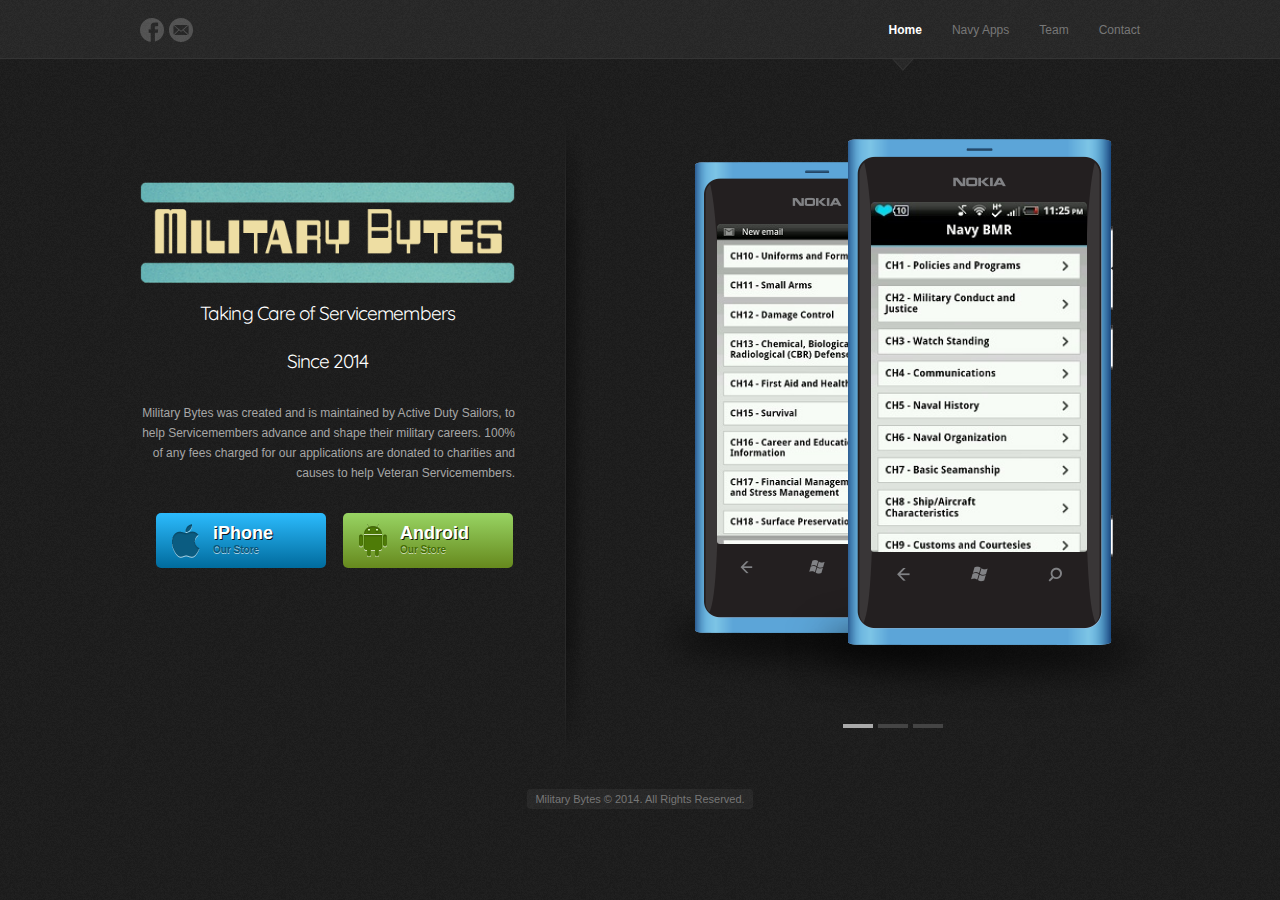
<file: index.html>
<!DOCTYPE html>
<html lang="en">
<head>
	<title>Military Bytes</title>
	
	<meta charset="utf-8" />
	<meta name="viewport" content="width=device-width, minimum-scale=1.0, maximum-scale=1.0, user-scalable=no" />
	
	<!-- Stylesheets -->
	<link rel="stylesheet" type="text/css" href="stylesheets/base.css" />
	<link rel="stylesheet" type="text/css" href="stylesheets/dark.css" />
	<link rel="stylesheet" type="text/css" href="stylesheets/media.queries.css" />
	<link rel="stylesheet" type="text/css" href="stylesheets/tipsy.css" />
	<link rel="stylesheet" type="text/css" href="javascripts/fancybox/jquery.fancybox-1.3.4.css" />
	<link rel="stylesheet" type="text/css" href="http://fonts.googleapis.com/css?family=Nothing+You+Could+Do|Quicksand:400,700,300">
	
	<!-- Javascripts -->
	<script type="text/javascript" src="javascripts/jquery-1.7.1.min.js"></script>
	<script type="text/javascript" src="javascripts/html5shiv.js"></script>
	<script type="text/javascript" src="javascripts/jquery.tipsy.js"></script>
	<script type="text/javascript" src="javascripts/fancybox/jquery.fancybox-1.3.4.pack.js"></script>
	<script type="text/javascript" src="javascripts/fancybox/jquery.easing-1.3.pack.js"></script>
	<script type="text/javascript" src="javascripts/jquery.touchSwipe.js"></script>
	<script type="text/javascript" src="javascripts/jquery.mobilemenu.js"></script>
	<script type="text/javascript" src="javascripts/jquery.infieldlabel.js"></script>
	<script type="text/javascript" src="javascripts/jquery.echoslider.js"></script>
	<script type="text/javascript" src="javascripts/fluidapp.js"></script>
	
	<!-- Favicons -->
	<link rel="shortcut icon" href="images/favicon.png" />
	<link rel="apple-touch-icon" href="images/apple-touch-icon.png">
	<link rel="apple-touch-icon" sizes="72x72" href="images/apple-touch-icon-72x72.png">
	<link rel="apple-touch-icon" sizes="114x114" href="images/apple-touch-icon-114x114.png">
	<script>
      (function(i,s,o,g,r,a,m){i['GoogleAnalyticsObject']=r;i[r]=i[r]||function(){
      (i[r].q=i[r].q||[]).push(arguments)},i[r].l=1*new Date();a=s.createElement(o),
      m=s.getElementsByTagName(o)[0];a.async=1;a.src=g;m.parentNode.insertBefore(a,m)
      })(window,document,'script','//www.google-analytics.com/analytics.js','ga');

      ga('create', 'UA-48089623-2', 'militarybytes.github.io'); 
      ga('send', 'pageview');
    </script>
	
</head>
<body>
	<!-- Start Wrapper -->
	<div id="page_wrapper">
		
	<!-- Start Header -->
	<header>
		<div class="container">
			<!-- Start Social Icons -->
			<aside>
				<ul class="social">
					<li class="facebook"><a href="https://www.facebook.com/pages/Military-Bytes/1446745345561414">Facebook</a></li>
					<li class="email"><a href="" title="militarybytes@gmail.com">Email</a></li>
					<!--<li class="google"><a href="">Google</a></li>-->
					<!-- More Social Icons:
					<li class="dribbble"><a href="">Dribbble</a></li>
					<li class="flickr"><a href="">Flickr</a></li>
					-->
				</ul>
			</aside>
			<!-- End Social Icons -->
			
			<!-- Start Navigation -->
			<nav>
				<ul>
					<li><a href="#home">Home</a></li>
					<li>
						  <a href="#">Navy Apps</a>
						  <ul>
							<li><a href="navy_app1.html">2014 Navy PFA</a></li>
							<li><a href="navy_app2.html">Navy DEP Quiz</a></li>
							<li><a href="navy_app3.html">Navy Advancement PO2/PO3 Req</a></li>
							<li><a href="navy_app4.html">Navy Advancement PO1 Req</a></li>
							<li><a href="navy_app5.html">Navy BMR Quiz</a></li>
						  </ul>
					</li>
					<!--<li><a href="#updates">App Releases</a></li>-->
					<li><a href="#team">Team</a></li>
					<li><a href="#contact">Contact</a></li>
				</ul>
				<span class="arrow"></span>
			</nav>
			<!-- End Navigation -->
		</div>
	</header>
	<!-- End Header -->
	
	
	<section class="container">
		
		<!-- Start App Info -->
		<div id="app_info">
			<!-- Start Logo -->
			<a href="#home" class="logo">
				<img src="images/military_bytes_logo.png" style="display: block; height: auto; max-width: 100%; margin-right: auto; margin-left:auto;" alt="Military Bytes" />
			</a>
			<!-- End Logo -->
			<span class="tagline"><center>Taking Care of Servicemembers</center><br><center>Since 2014</center></span>
			<p>
				Military Bytes was created and is maintained by Active Duty Sailors, to help Servicemembers advance and shape their military careers. 100% of any fees charged for our applications are donated to charities and causes to help Veteran Servicemembers. 
			</p>
			
			<div class="buttons">
				<a href="#" class="large_button" id="apple">
					<span class="icon"></span>
					iPhone
					<em>Our Store</em> 
				</a>
				<a href="https://play.google.com/store/apps/developer?id=Military+Bytes" class="large_button" id="android">
					<span class="icon"></span>
					Android
					<em>Our Store</em>
				</a>
			</div>
			
		</div>
		<!-- End App Info -->		
		
		<!-- Start Pages -->
		<div id="pages">
			<div class="top_shadow"></div>
			
			<!-- Start Home -->
			<div id="home" class="page">
				
				<div id="slider">

					<div class="slide" data-effect-in="fade" data-effect-out="fade">
						
						<div class="background windows">
							<img src="images/slider/navy_app5/back.jpg" alt="" />
						</div>
						
						<div class="foreground windows">
							<img src="images/slider/navy_app5/front.jpg" alt="" />
						</div>
						
					</div>
					
					<div class="slide" data-effect-in="fade" data-effect-out="fade">
						
						<div class="background iphone-black">
							<img src="images/slider/navy_app2/back.jpg" alt="" />
						</div>
						
						<div class="foreground iphone-black">
							<img src="images/slider/navy_app2/front.jpg" alt="" />

						</div>
						
					</div>
				
					<!--<div class="slide">
						
						<div class="background blackberry">
							<img src="images/slider/blackberry-back.jpg" alt="" />
						</div>
						
						<div class="foreground blackberry">
							<img src="images/slider/blackberry-front.jpg" alt="" />
						</div>
						
					</div>-->
					
					<div class="slide" data-effect-in="fade" data-effect-out="fade">
						
						<div class="background android">
							<img src="images/slider/navy_app1/front.jpg" alt="" />
						</div>
						
						<div class="foreground android">
							<img src="images/slider/navy_app1/front2.jpg" alt="" />
						</div>
						
					</div>
					<!--
					<div class="slide">
						
						<div class="background ipad-black">
							<iframe src="http://player.vimeo.com/video/40603475?title=0&amp;byline=0&amp;portrait=0" width="352" height="468" frameborder="0"></iframe>
						</div>
												
					</div>

					<div class="slide">
						
						<div class="background ipad-white">
							<img src="images/slider/ipad.jpg" alt="" />
						</div>
												
					</div>
					-->
				</div>
			
			</div>
			<!-- End Home -->
			
			<!-- Start Team -->
			<div id="team" class="page">
				
				<h1>Team</h1>
				
				<div class="about_us content_box">
					<div class="one_half">
						<h2>About Us</h2>
						<p>We create military-related applications for Android, Apple, and Windows platforms.</p>
					</div>

					<div class="one_half column_last">
						<img src="images/about-main.png" alt="" />
					</div>
				</div>
				
				<div class="team_members">
					<div class="person one_half">
						<img src="images/about-team_1.png" alt="" />
						<h3>Kane Schutzman</h3>
						<span>Developer, Content Manager</span>
						<!--<a href="#">http://militarybytes.com</a>
						<ul class="social">
							<li class="facebook"><a href="">Facebook</a></li>
							<li class="twitter"><a href="">Twitter</a></li>
							<li class="dribbble"><a href="">Dribbble</a></li>							
						</ul>-->
				
					</div>
					<div class="person one_half">
						<img src="images/about-team_3.png" alt="" />
						<h3>Ryan Powell</h3>
						<span>Developer, Content Manager, Marketing</span>
						<!--<a href="#">http://website.com</a>
						<ul class="social">
							<li class="facebook"><a href="">Facebook</a></li>
							<li class="twitter"><a href="">Twitter</a></li>
							<li class="dribbble"><a href="">Dribbble</a></li>							
						</ul>-->
						
							</div>
					<div class="person one_half column_last">
						<img src="images/about-team_2.png" alt="" />
						<h3>Daniel Montague</h3>
						<span>Site Manager </span>
						<!--<a href="#">http://website.com</a>
						<ul class="social">
							<li class="facebook"><a href="">Facebook</a></li>
							<li class="twitter"><a href="">Twitter</a></li>
							<li class="dribbble"><a href="">Dribbble</a></li>							
						</ul>-->
					</div>
					<!--<div class="person one_half column_last">
						<img src="images/about-team_4.png" alt="" />
						<h3>Mary Smith</h3>
						<span>Support</span>
						<a href="#">http://website.com</a>
						<ul class="social">
							<li class="facebook"><a href="">Facebook</a></li>
							<li class="twitter"><a href="">Twitter</a></li>
							<li class="dribbble"><a href="">Dribbble</a></li>							
						</ul>
					</div>-->
				</div>
				
			</div>
			<!-- End Team -->
				
			<!-- Start Screenshots -->
			<div id="apps" class="page">
				
				<h1>Screenshots</h1>
				
				<p>Vivamus sagittis lacus vel augue laoreet rutrum faucibus dolor auctor.</p>
				
				<div class="screenshot_grid content_box">
					
					<div class="one_third">
						<a href="images/screenshots/screen_1.jpg" class="fancybox" rel="group" title="Screenshot 1"><img src="images/screenshots/screen_1.jpg" alt="" /></a>
					</div>

					<div class="one_third">
						<a href="images/screenshots/screen_2.jpg" class="fancybox" rel="group" title="Screenshot 2"><img src="images/screenshots/screen_2.jpg" alt="" /></a>
					</div>
					
					<div class="one_third column_last">
						<a href="images/screenshots/screen_3.jpg" class="fancybox" rel="group" title="Screenshot 3"><img src="images/screenshots/screen_3.jpg" alt="" /></a>
					</div>
					
					<div class="one_third">
						<a href="images/screenshots/screen_4.jpg" class="fancybox" rel="group" title="Screenshot 4"><img src="images/screenshots/screen_4.jpg" alt="" /></a>
					</div>

					<div class="one_third">
						<a href="images/screenshots/screen_5.jpg" class="fancybox" rel="group" title="Screenshot 5"><img src="images/screenshots/screen_5.jpg" alt="" /></a>
					</div>
					
					<!--
					<div class="one_third column_last">
						<a href="images/screenshots/screen_6.jpg" class="fancybox" rel="group" title="Screenshot 6"><img src="images/screenshots/screen_6.jpg" alt="" /></a>
					</div>
					
					<div class="one_third">
						<a href="images/screenshots/screen_7.jpg" class="fancybox" rel="group" title="Screenshot 7"><img src="images/screenshots/screen_7.jpg" alt="" /></a>
					</div>

					<div class="one_third">
						<a href="images/screenshots/screen_8.jpg" class="fancybox" rel="group" title="Screenshot 8"><img src="images/screenshots/screen_8.jpg" alt="" /></a>
					</div>
					
					<div class="one_third column_last">
						<a href="images/screenshots/screen_9.jpg" class="fancybox" rel="group" title="Screenshot 9"><img src="images/screenshots/screen_9.jpg" alt="" /></a>
					</div>
					
					<div class="one_third">
						<a href="images/screenshots/screen_1.jpg" class="fancybox" rel="group" title="Screenshot 1"><img src="images/screenshots/screen_1.jpg" alt="" /></a>
					</div>

					<div class="one_third">
						<a href="images/screenshots/screen_2.jpg" class="fancybox" rel="group" title="Screenshot 2"><img src="images/screenshots/screen_2.jpg" alt="" /></a>
					</div>
					
					<div class="one_third column_last">
						<a href="images/screenshots/screen_3.jpg" class="fancybox" rel="group" title="Screenshot 3"><img src="images/screenshots/screen_3.jpg" alt="" /></a>
					</div>
					
					<div class="one_third">
						<a href="images/screenshots/screen_4.jpg" class="fancybox" rel="group" title="Screenshot 4"><img src="images/screenshots/screen_4.jpg" alt="" /></a>
					</div>

					<div class="one_third">
						<a href="images/screenshots/screen_5.jpg" class="fancybox" rel="group" title="Screenshot 5"><img src="images/screenshots/screen_5.jpg" alt="" /></a>
					</div>
					
					<div class="one_third column_last">
						<a href="images/screenshots/screen_6.jpg" class="fancybox" rel="group" title="Screenshot 6"><img src="images/screenshots/screen_6.jpg" alt="" /></a>
					</div>
					
					<div class="one_third">
						<a href="images/screenshots/screen_7.jpg" class="fancybox" rel="group" title="Screenshot 7"><img src="images/screenshots/screen_7.jpg" alt="" /></a>
					</div>

					<div class="one_third">
						<a href="images/screenshots/screen_8.jpg" class="fancybox" rel="group" title="Screenshot 8"><img src="images/screenshots/screen_8.jpg" alt="" /></a>
					</div>
					
					<div class="one_third column_last">
						<a href="images/screenshots/screen_9.jpg" class="fancybox" rel="group" title="Screenshot 9"><img src="images/screenshots/screen_9.jpg" alt="" /></a>
					</div>-->
					
				</div>
				
			</div>
			<!-- End Screenshots -->
						
			<!-- Start Updates -->
			<div id="updates" class="page">
				
				<h1>Updates</h1>
				
				<div class="releases">
					<article class="release">
						<h2>Version 1.0.2</h2>
						<span class="date">Released on March 13th, 2012</span>
						<ul>
							<li class="new"><span><b>New</b></span> Full iOS 5.1 compatibility</li>
							<li class="fix"><span><b>Fix</b></span> Push notifications update &amp; fixes</li>
							<li class="new"><span><b>New</b></span> Added dashboard refresh button</li>
							<li class="fix"><span><b>fix</b></span> Various UI enhancements</li>
						</ul>
					</article>
					
					<article class="release">
						<h2>Version 1.0.1</h2>
						<span class="date">Released on January 10th, 2012</span>
						<ul>
							<li class="new"><span><b>New</b></span> Full iOS 5 compatibility</li>
							<li class="fix"><span><b>Fix</b></span> Push notifications update &amp; fixes</li>
							<li class="new"><span><b>New</b></span> Added dashboard refresh button</li>
							<li class="fix"><span><b>fix</b></span> Various UI enhancements</li>
						</ul>
					</article>
					
					<article class="release">
						<h2>Version 1.0</h2>
						<span class="date">Released on January 1st, 2012</span>
						<ul>
							<li class="new"><span><b>New</b></span> Initial release for iOS and Android</li>
						</ul>
					</article>
				</div>
				
			</div>
			<!-- End Updates -->
			
			<!-- Start Start Contact -->
			<div id="contact" class="page">
				
				<h1>Contact</h1>
				
				<p>For general questions, bug reports, press inquires or to submit ideas, please fill out the form below.</p>
				
				<div id="contact_form">
					
					<div class="validation">
						<p>Oops! Please correct the highlighted fields...</p>
					</div>

					<div class="success">
						<p>Thanks! We will get back to you shortly.</p>
					</div>
				
					<form action="javascript:;" method="post">
						<div class="row">
							<p class="left">
<!-- 								<label for="name">Your Name</label>
 -->								<input type="text" name="name" id="name" required="" placeholder="Your name" />
							</p>
							<p class="right">
<!-- 								<label for="email">Your Email</label>
 -->								<input type="text" name="email" id="email" required="" placeholder="Your email" />
							</p>
						</div>
					
						<!-- <div class="row">
							<p class="left">
								<label for="website">Website</label>
								<input type="text" name="website" id="website" value="" />
							</p>
							<p class="right">
								<label for="subject">Subject</label>
								<input type="text" name="subject" id="subject" value="" />
							</p>
						</div> -->
					
						<p>
							<!-- <label for="message" class="textarea">Tell us something.</label> -->
							<textarea class="text" name="message" id="message" placeholder="Enter your message here."></textarea>
						</p>
					
						<input id="submit" name="submit" type="submit" class="button white" value="Send &#x2192;" />
					</form>
				
				</div>
				
			</div>
			<!-- End Start Contact -->
			
			
			<div class="bottom_shadow"></div>
		</div>
		<!-- End Pages -->
		
		<div class="clear"></div>
	</section>
	
	<!-- Start Footer -->
	<footer class="container">
		<p>Military Bytes &copy; 2014. All Rights Reserved.</p>
	</footer>
	<!-- End Footer -->
	
	</div>
	<!-- End Wrapper -->

</body>
</html>

<script type="text/javascript">
	jQuery(function($)  
{
    $("#contact_form").submit(function()
    {
        var email = $("#email").val(); // get email field value
        var name = $("#name").val(); // get name field value
        var msg = $("#message").val(); // get message field value
   
        $.ajax(
        {
            type: "POST",
            url: "https://mandrillapp.com/api/1.0/messages/send.json",
            data: {
                'key': 'csA_p0Y7RDmLBGS3v-7Ctw',
                'message': {
                    'from_email': email,
                    'from_name': name,
                    'headers': {
                        'Reply-To': email
                    },
                    'subject': 'Military Bytes Contact Form Submission',
                    'text': msg,
                    'to': [
                    {
                        'email': 'militarybytes@gmail.com',
                        'name': 'Anyone unless specified',
                        'type': 'to'
                    }]
                }
            }
        })
        .done(function(response) {
            alert('Your message has been sent. Thank you!'); // show success message
            $("#name").val(''); // reset field after successful submission
            $("#email").val(''); // reset field after successful submission
            $("#message").val(''); // reset field after successful submission
        })
        .fail(function(response) {
            alert('Error sending message. Did you enter a valid email?');
        });
        return false; // prevent page refresh
    });
});






</script>
</file>
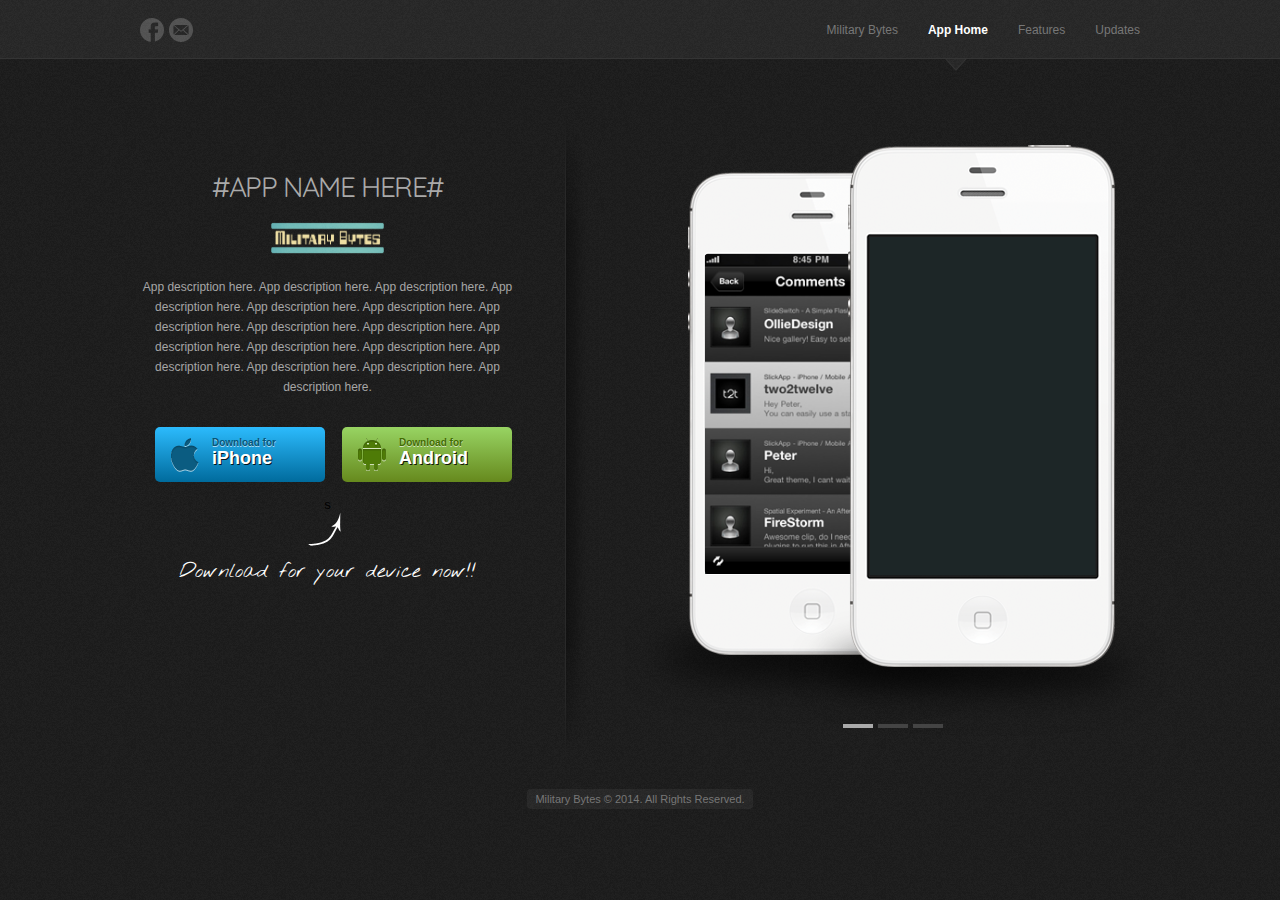
<file: apptemplate.html>
<!DOCTYPE html>
<html lang="en">
<head>
	<title>Military Bytes</title>
	
	<meta charset="utf-8" />
	<meta name="viewport" content="width=device-width, minimum-scale=1.0, maximum-scale=1.0, user-scalable=no" />
	
	<!-- Stylesheets -->
	<link rel="stylesheet" type="text/css" href="stylesheets/base.css" />
	<link rel="stylesheet" type="text/css" href="stylesheets/dark.css" />
	<link rel="stylesheet" type="text/css" href="stylesheets/media.queries.css" />
	<link rel="stylesheet" type="text/css" href="stylesheets/tipsy.css" />
	<link rel="stylesheet" type="text/css" href="javascripts/fancybox/jquery.fancybox-1.3.4.css" />
	<link rel="stylesheet" type="text/css" href="http://fonts.googleapis.com/css?family=Nothing+You+Could+Do|Quicksand:400,700,300">
	
	<!-- Javascripts -->
	<script type="text/javascript" src="javascripts/jquery-1.7.1.min.js"></script>
	<script type="text/javascript" src="javascripts/html5shiv.js"></script>
	<script type="text/javascript" src="javascripts/jquery.tipsy.js"></script>
	<script type="text/javascript" src="javascripts/fancybox/jquery.fancybox-1.3.4.pack.js"></script>
	<script type="text/javascript" src="javascripts/fancybox/jquery.easing-1.3.pack.js"></script>
	<script type="text/javascript" src="javascripts/jquery.touchSwipe.js"></script>
	<script type="text/javascript" src="javascripts/jquery.mobilemenu.js"></script>
	<script type="text/javascript" src="javascripts/jquery.infieldlabel.js"></script>
	<script type="text/javascript" src="javascripts/jquery.echoslider.js"></script>
	<script type="text/javascript" src="javascripts/fluidapp.js"></script>
	
	<!-- Favicons -->
	<link rel="shortcut icon" href="images/favicon.png" />
	<link rel="apple-touch-icon" href="images/apple-touch-icon.png">
	<link rel="apple-touch-icon" sizes="72x72" href="images/apple-touch-icon-72x72.png">
	<link rel="apple-touch-icon" sizes="114x114" href="images/apple-touch-icon-114x114.png">
	
</head>
<body>
	<!-- Start Wrapper -->
	<div id="page_wrapper">
		
	<!-- Start Header -->
	<header>
		<div class="container">
			<!-- Start Social Icons -->
			<aside>
				<ul class="social">
					<li class="facebook"><a href="https://www.facebook.com/pages/Military-Bytes/1446745345561414">Facebook</a></li>
					<li class="email"><a href="" title="militarybytes@gmail.com">Email</a></li>
					<!--<li class="google"><a href="">Google</a></li>-->
					<!-- More Social Icons:
					<li class="dribbble"><a href="">Dribbble</a></li>
					<li class="flickr"><a href="">Flickr</a></li>
					-->
				</ul>
			</aside>
			<!-- End Social Icons -->
			
			<!-- Start Navigation -->
			<nav>
				<ul>
					<li><a href="index.html">Military Bytes</a></li>
					<li><a href="#home">App Home</a></li>
					<li><a href="#features">Features</a></li>
					<!--<li><a href="#screenshots">Screenshots</a></li>-->
					<li><a href="#updates">Updates</a></li>
					<!--<li><a href="#team">Team</a></li>-->
				</ul>
				<span class="arrow"></span>
			</nav>
			<!-- End Navigation -->
		</div>
	</header>
	<!-- End Header -->
	
	
	<section class="container">
		
		<!-- Start App Info -->
		<div id="app_info" style="text-align:center;">
			<h1>#APP NAME HERE#</h1>
			<!-- Start Logo -->
			<a href="index.html" class="logo">
				<img src="images/military_bytes_logo.png" style="padding-bottom: 15px; display: block; height: auto; max-width: 30%; margin-right:auto; margin-left:auto;" alt="Military Bytes" />
			</a>
			<!-- End Logo -->
			<p>
				App description here. App description here. App description here. App description here. App description here. App description here. App description here. App description here. App description here. App description here. App description here. App description here. App description here. App description here. App description here. App description here.
			</p>
			
			<div class="buttons">
				<a href="#" class="large_button" id="apple">
					<span class="icon"></span>
					<em>Download for</em> iPhone
				</a>
				<a href="https://play.google.com/store/apps/developer?id=Military+Bytes" class="large_button" id="android">
					<span class="icon"></span>
					<em>Download for</em> Android
				</a>s
			</div>
			
			<div class="price centered"> <!-- Alignments options: right_align, left_align, centered -->
				<p>Download for your device now!!</p>
			</div>
		</div>
		<!-- End App Info -->		
		
		<!-- Start Pages -->
		<div id="pages">
			<div class="top_shadow"></div>
			
			<!-- Start Home -->
			<div id="home" class="page">
				
				<div id="slider">

					<!--<div class="slide" data-effect-out="slide">
						
						<div class="background iphone-black">
							<img src="images/slider/iphone-back.jpg" alt="" />
						</div>
						
						<div class="foreground iphone-black">
							<img src="images/slider/iphone-front.jpg" alt="" />
						</div>
						
					</div>-->
					
					<div class="slide" data-effect-in="slide">
						
						<div class="background iphone-white">
							<img src="images/slider/iphone-back.jpg" alt="" />
						</div>
						
						<div class="foreground iphone-white">
							<iframe src="http://player.vimeo.com/video/40738306?title=0&amp;byline=0&amp;portrait=0" width="230" height="345" frameborder="0"></iframe>
						</div>
						
					</div>
				
					<!--<div class="slide">
						
						<div class="background blackberry">
							<img src="images/slider/blackberry-back.jpg" alt="" />
						</div>
						
						<div class="foreground blackberry">
							<img src="images/slider/blackberry-front.jpg" alt="" />
						</div>
						
					</div>-->
					
					<div class="slide">
						
						<div class="background android">
							<img src="images/slider/android-back.jpg" alt="" />
						</div>
						
						<div class="foreground android">
							<img src="images/slider/android-front.jpg" alt="" />
						</div>
						
					</div>
					
					<!--<div class="slide">
						
						<div class="background ipad-black">
							<iframe src="http://player.vimeo.com/video/40603475?title=0&amp;byline=0&amp;portrait=0" width="352" height="468" frameborder="0"></iframe>
						</div>
												
					</div>-->

					<div class="slide">
						
						<div class="background ipad-white">
							<img src="images/slider/ipad.jpg" alt="" />
						</div>
												
					</div>
					
				</div>
			
			</div>
			<!-- End Home -->
			
				
			<!-- Start Features -->
			<div id="features" class="page">
				
				<h1>Features</h1>
				
				<div class="feature_list content_box">
					<div class="one_half">
						<h2 class="icon chart">Measure Stuff</h2>
						<p>Donec sed odio dui. Nullam id dolor id nibh ultricies vehicula ut id elit. Donec sed odio dui. Nullam id dolor. Nulla vitae elit libero, a pharetra augue. Nullam quis</p>
					</div>

					<div class="one_half column_last">
						<h2 class="icon cart">Buy Things</h2>
						<p>Donec sed odio dui. Nullam id dolor id nibh ultricies vehicula ut id elit. Donec sed odio dui. Nullam id dolor. Nulla vitae elit libero, a pharetra augue. Nullam quis</p>
					</div>

					<div class="one_half">
						<h2 class="icon pencil">Write Things Down</h2>
						<p>Donec sed odio dui. Nullam id dolor id nibh ultricies vehicula ut id elit. Donec sed odio dui. Nullam id dolor. Nulla vitae elit libero, a pharetra augue. Nullam quis</p>
					</div>

					<div class="one_half column_last">
						<h2 class="icon graph">Check Stats</h2>
						<p>Donec sed odio dui. Nullam id dolor id nibh ultricies vehicula ut id elit. Donec sed odio dui. Nullam id dolor. Nulla vitae elit libero, a pharetra augue. Nullam quis</p>
					</div>

					<div class="one_half">
						<h2 class="icon briefcase">Get Stuff Done</h2>
						<p>Donec sed odio dui. Nullam id dolor id nibh ultricies vehicula ut id elit. Donec sed odio dui. Nullam id dolor. Nulla vitae elit libero, a pharetra augue. Nullam quis</p>
					</div>

					<div class="one_half column_last">
						<h2 class="icon help">Help &amp; Support</h2>
						<p>Donec sed odio dui. Nullam id dolor id nibh ultricies vehicula ut id elit. Donec sed odio dui. Nullam id dolor. Nulla vitae elit libero, a pharetra augue. Nullam quis</p>
					</div>
				</div>
				
			</div>
			<!-- End Features -->		
			
			<!-- Start Screenshots -->
			<div id="screenshots" class="page">
				
				<h1>Screenshots</h1>
				
				<p>We hope these give you a better idea of how our app looks.</p>
				
				<div class="screenshot_grid content_box">
					
					<div class="one_third">
						<a href="images/screenshots/screen_1.jpg" class="fancybox" rel="group" title="Screenshot 1"><img src="images/screenshots/screen_1.jpg" alt="" /></a>
					</div>

					<div class="one_third">
						<a href="images/screenshots/screen_2.jpg" class="fancybox" rel="group" title="Screenshot 2"><img src="images/screenshots/screen_2.jpg" alt="" /></a>
					</div>
					
					<div class="one_third column_last">
						<a href="images/screenshots/screen_3.jpg" class="fancybox" rel="group" title="Screenshot 3"><img src="images/screenshots/screen_3.jpg" alt="" /></a>
					</div>
					
					<div class="one_third">
						<a href="images/screenshots/screen_4.jpg" class="fancybox" rel="group" title="Screenshot 4"><img src="images/screenshots/screen_4.jpg" alt="" /></a>
					</div>

					<div class="one_third">
						<a href="images/screenshots/screen_5.jpg" class="fancybox" rel="group" title="Screenshot 5"><img src="images/screenshots/screen_5.jpg" alt="" /></a>
					</div>
					
					<div class="one_third column_last">
						<a href="images/screenshots/screen_6.jpg" class="fancybox" rel="group" title="Screenshot 6"><img src="images/screenshots/screen_6.jpg" alt="" /></a>
					</div>
					
					<div class="one_third">
						<a href="images/screenshots/screen_7.jpg" class="fancybox" rel="group" title="Screenshot 7"><img src="images/screenshots/screen_7.jpg" alt="" /></a>
					</div>

					<div class="one_third">
						<a href="images/screenshots/screen_8.jpg" class="fancybox" rel="group" title="Screenshot 8"><img src="images/screenshots/screen_8.jpg" alt="" /></a>
					</div>
					
					<div class="one_third column_last">
						<a href="images/screenshots/screen_9.jpg" class="fancybox" rel="group" title="Screenshot 9"><img src="images/screenshots/screen_9.jpg" alt="" /></a>
					</div>
					
				</div>
				
			</div>
			<!-- End Screenshots -->
						
			<!-- Start Updates -->
			<div id="updates" class="page">
				
				<h1>Updates</h1>
				
				<div class="releases">
					<article class="release">
						<h2>Version 1.0.2</h2>
						<span class="date">Released on March 13th, 2012</span>
						<ul>
							<li class="new"><span><b>New</b></span> Full iOS 5.1 compatibility</li>
							<li class="fix"><span><b>Fix</b></span> Push notifications update &amp; fixes</li>
							<li class="new"><span><b>New</b></span> Added dashboard refresh button</li>
							<li class="fix"><span><b>fix</b></span> Various UI enhancements</li>
						</ul>
					</article>
					
					<article class="release">
						<h2>Version 1.0.1</h2>
						<span class="date">Released on January 10th, 2012</span>
						<ul>
							<li class="new"><span><b>New</b></span> Full iOS 5 compatibility</li>
							<li class="fix"><span><b>Fix</b></span> Push notifications update &amp; fixes</li>
							<li class="new"><span><b>New</b></span> Added dashboard refresh button</li>
							<li class="fix"><span><b>fix</b></span> Various UI enhancements</li>
						</ul>
					</article>
					
					<article class="release">
						<h2>Version 1.0</h2>
						<span class="date">Released on January 1st, 2012</span>
						<ul>
							<li class="new"><span><b>New</b></span> Initial release for iOS and Android</li>
						</ul>
					</article>
				</div>
				
			</div>
			<!-- End Updates -->
					
			
			
			
			<div class="bottom_shadow"></div>
		</div>
		<!-- End Pages -->
		
		<div class="clear"></div>
	</section>
	
	<!-- Start Footer -->
	<footer class="container">
		<p>Military Bytes &copy; 2014. All Rights Reserved.</p>
	</footer>
	<!-- End Footer -->
	
	</div>
	<!-- End Wrapper -->

</body>
</html>
</file>
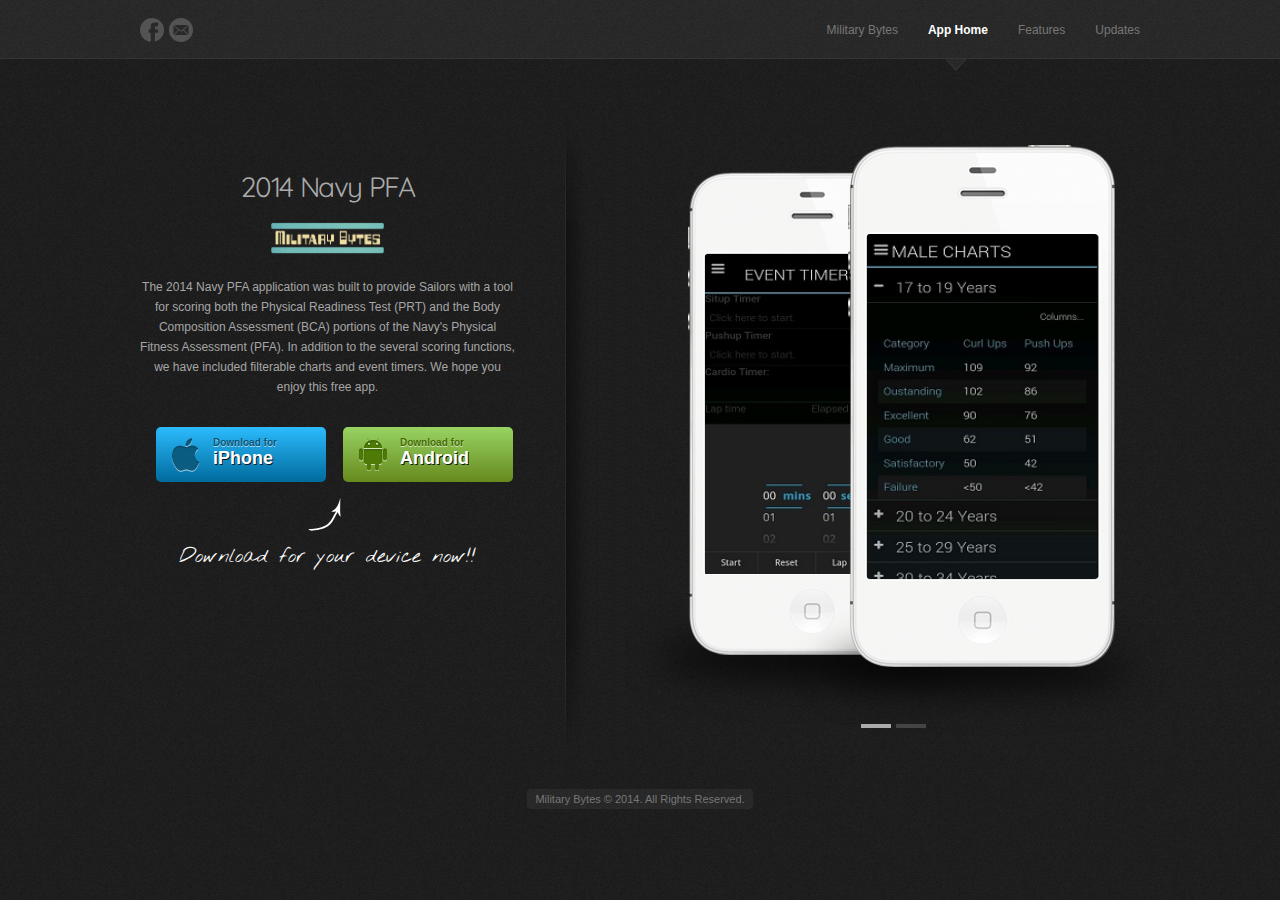
<file: navy_app1.html>
<!DOCTYPE html>
<html lang="en">
<head>
	<title>Military Bytes</title>
	
	<meta charset="utf-8" />
	<meta name="viewport" content="width=device-width, minimum-scale=1.0, maximum-scale=1.0, user-scalable=no" />
	
	<!-- Stylesheets -->
	<link rel="stylesheet" type="text/css" href="stylesheets/base.css" />
	<link rel="stylesheet" type="text/css" href="stylesheets/dark.css" />
	<link rel="stylesheet" type="text/css" href="stylesheets/media.queries.css" />
	<link rel="stylesheet" type="text/css" href="stylesheets/tipsy.css" />
	<link rel="stylesheet" type="text/css" href="javascripts/fancybox/jquery.fancybox-1.3.4.css" />
	<link rel="stylesheet" type="text/css" href="http://fonts.googleapis.com/css?family=Nothing+You+Could+Do|Quicksand:400,700,300">
	
	<!-- Javascripts -->
	<script type="text/javascript" src="javascripts/jquery-1.7.1.min.js"></script>
	<script type="text/javascript" src="javascripts/html5shiv.js"></script>
	<script type="text/javascript" src="javascripts/jquery.tipsy.js"></script>
	<script type="text/javascript" src="javascripts/fancybox/jquery.fancybox-1.3.4.pack.js"></script>
	<script type="text/javascript" src="javascripts/fancybox/jquery.easing-1.3.pack.js"></script>
	<script type="text/javascript" src="javascripts/jquery.touchSwipe.js"></script>
	<script type="text/javascript" src="javascripts/jquery.mobilemenu.js"></script>
	<script type="text/javascript" src="javascripts/jquery.infieldlabel.js"></script>
	<script type="text/javascript" src="javascripts/jquery.echoslider.js"></script>
	<script type="text/javascript" src="javascripts/fluidapp.js"></script>
	
	<!-- Favicons -->
	<link rel="shortcut icon" href="images/favicon.png" />
	<link rel="apple-touch-icon" href="images/apple-touch-icon.png">
	<link rel="apple-touch-icon" sizes="72x72" href="images/apple-touch-icon-72x72.png">
	<link rel="apple-touch-icon" sizes="114x114" href="images/apple-touch-icon-114x114.png">
	
</head>
<body>
	<!-- Start Wrapper -->
	<div id="page_wrapper">
		
	<!-- Start Header -->
	<header>
		<div class="container">
			<!-- Start Social Icons -->
			<aside>
				<ul class="social">
					<li class="facebook"><a href="https://www.facebook.com/pages/Military-Bytes/1446745345561414">Facebook</a></li>
					<li class="email"><a href="" title="militarybytes@gmail.com">Email</a></li>
					<!--<li class="google"><a href="">Google</a></li>-->
					<!-- More Social Icons:
					<li class="dribbble"><a href="">Dribbble</a></li>
					<li class="flickr"><a href="">Flickr</a></li>
					-->
				</ul>
			</aside>
			<!-- End Social Icons -->
			
			<!-- Start Navigation -->
			<nav>
				<ul>
					<li><a href="index.html">Military Bytes</a></li>
					<li><a href="#home">App Home</a></li>
					<li><a href="#features">Features</a></li>
					<!--<li><a href="#screenshots">Screenshots</a></li>-->
					<li><a href="#updates">Updates</a></li>
					<!--<li><a href="#team">Team</a></li>-->
				</ul>
				<span class="arrow"></span>
			</nav>
			<!-- End Navigation -->
		</div>
	</header>
	<!-- End Header -->
	
	<section class="container">
		
		<!-- Start App Info -->
		<div id="app_info" style="text-align:center;">
			<h1>2014 Navy PFA</h1>
			<!-- Start Logo -->
			<a href="index.html" class="logo">
				<img src="images/military_bytes_logo.png" style="padding-bottom: 15px; display: block; height: auto; max-width: 30%; margin-right:auto; margin-left:auto;" alt="Military Bytes" />
			</a>
			<!-- End Logo -->
			<p>
				The 2014 Navy PFA application was built to provide Sailors with a tool for scoring both the Physical Readiness Test (PRT) and the Body Composition Assessment (BCA) portions of the Navy's Physical Fitness Assessment (PFA).  In addition to the several scoring functions, we have included filterable charts and event timers.  We hope you enjoy this free app.
			</p>
			
			<div class="buttons">
				<a href="#" class="large_button" id="apple">
					<span class="icon"></span>
					<em>Download for</em> iPhone
				</a>
				<a href="https://play.google.com/store/apps/developer?id=Military+Bytes" class="large_button" id="android">
					<span class="icon"></span>
					<em>Download for</em> Android
				</a>
			</div>
			
			<div class="price centered"> <!-- Alignments options: right_align, left_align, centered -->
				<p>Download for your device now!!</p>
			</div>
		</div>
		<!-- End App Info -->		
		
		<!-- Start Pages -->
		<div id="pages">
			<div class="top_shadow"></div>
			
			<!-- Start Home -->
			<div id="home" class="page">
				
				<div id="slider">

					<!--<div class="slide" data-effect-out="slide">
						
						<div class="background iphone-black">
							<img src="images/slider/iphone-back.jpg" alt="" />
						</div>
						
						<div class="foreground iphone-black">
							<img src="images/slider/iphone-front.jpg" alt="" />
						</div>
						
					</div>-->
					
					<div class="slide" data-effect-in="slide">
						
						<div class="background iphone-white">
							<img src="images/slider/navy_app1/back.jpg" alt="" />
						</div>
						
						<div class="foreground iphone-white">
							<img src="images/slider/navy_app1/front.jpg" alt="" />
						</div>
						
					</div>
				
					<!--<div class="slide">
						
						<div class="background blackberry">
							<img src="images/slider/blackberry-back.jpg" alt="" />
						</div>
						
						<div class="foreground blackberry">
							<img src="images/slider/blackberry-front.jpg" alt="" />
						</div>
						
					</div>-->
					
					<div class="slide">
						
						<div class="background android">
							<img src="images/slider/navy_app1/back2.jpg" alt="" />
						</div>
						
						<div class="foreground android">
							<img src="images/slider/navy_app1/front2.jpg" alt="" />
						</div>
						
					</div>
					
					<!--<div class="slide">
						
						<div class="background ipad-black">
							<iframe src="http://player.vimeo.com/video/40603475?title=0&amp;byline=0&amp;portrait=0" width="352" height="468" frameborder="0"></iframe>
						</div>
												
					</div>-->

					<!--<div class="slide">
						
						<div class="background ipad-white">
							<img src="images/slider/ipad.jpg" alt="" />
						</div>
												
					</div>-->
					
				</div>
			
			</div>
			<!-- End Home -->
			
				
			<!-- Start Features -->
			<div id="features" class="page">
				
				<h1>Features</h1>
				
				<div class="feature_list content_box">
					<div class="one_half">
						<h2 class="icon chart">PRT Calculator</h2>
						<p>Calculate your Curl-ups, Pushups, and Cardio. We calculate 18 types of U.S. Navy authorized workouts including bike, run, swim and elliptical. Your results will show your PRT Score and Category. </p>
					</div>

					<div class="one_half column_last">
						<h2 class="icon cart">BCA Calulator</h2>
						<p>Calculate Body Composition with our BCA calculator!  Input your height and weight.  Results display the maximum allowed weight for your height, and a simple "PASS" or "FAIL" based on your input.</p>
					</div>

					<div class="one_half">
						<h2 class="icon pencil">Charts</h2>
						<p>Set your goals and compare your current standing with our easy-to-use PRT charts.  By clicking on "columns..." you can customize your chart to include points, curl-ups, situps, run, and swim charts.</p>
					</div>

					<div class="one_half column_last">
						<h2 class="icon graph">Event Timer</h2>
						<p>Our simple event timers count backward for pushups and sit-ups from the U.S. Navy's official allotted times.  Our Sit up Timer, Pushup Timer and Cardio Timers alert you when time is up, so you can focus on your exercise!</p>
					</div>

					<!--<div class="one_half">
						<h2 class="icon briefcase">Get Stuff Done</h2>
						<p>Donec sed odio dui. Nullam id dolor id nibh ultricies vehicula ut id elit. Donec sed odio dui. Nullam id dolor. Nulla vitae elit libero, a pharetra augue. Nullam quis</p>
					</div>

					<div class="one_half column_last">
						<h2 class="icon help">Help &amp; Support</h2>
						<p>Donec sed odio dui. Nullam id dolor id nibh ultricies vehicula ut id elit. Donec sed odio dui. Nullam id dolor. Nulla vitae elit libero, a pharetra augue. Nullam quis</p>
					</div>-->
				</div>
				
			</div>
			<!-- End Features -->		
			
			<!-- Start Screenshots -->
			<div id="screenshots" class="page">
				
				<h1>Screenshots</h1>
				
				<p>We hope these give you a better idea of how our app looks.</p>
				
				<div class="screenshot_grid content_box">
					
					<div class="one_third">
						<a href="images/screenshots/screen_1.jpg" class="fancybox" rel="group" title="Screenshot 1"><img src="images/screenshots/screen_1.jpg" alt="" /></a>
					</div>

					<div class="one_third">
						<a href="images/screenshots/screen_2.jpg" class="fancybox" rel="group" title="Screenshot 2"><img src="images/screenshots/screen_2.jpg" alt="" /></a>
					</div>
					
					<div class="one_third column_last">
						<a href="images/screenshots/screen_3.jpg" class="fancybox" rel="group" title="Screenshot 3"><img src="images/screenshots/screen_3.jpg" alt="" /></a>
					</div>
					
					<div class="one_third">
						<a href="images/screenshots/screen_4.jpg" class="fancybox" rel="group" title="Screenshot 4"><img src="images/screenshots/screen_4.jpg" alt="" /></a>
					</div>

					<div class="one_third">
						<a href="images/screenshots/screen_5.jpg" class="fancybox" rel="group" title="Screenshot 5"><img src="images/screenshots/screen_5.jpg" alt="" /></a>
					</div>
					
					<div class="one_third column_last">
						<a href="images/screenshots/screen_6.jpg" class="fancybox" rel="group" title="Screenshot 6"><img src="images/screenshots/screen_6.jpg" alt="" /></a>
					</div>
					
					<div class="one_third">
						<a href="images/screenshots/screen_7.jpg" class="fancybox" rel="group" title="Screenshot 7"><img src="images/screenshots/screen_7.jpg" alt="" /></a>
					</div>

					<div class="one_third">
						<a href="images/screenshots/screen_8.jpg" class="fancybox" rel="group" title="Screenshot 8"><img src="images/screenshots/screen_8.jpg" alt="" /></a>
					</div>
					
					<div class="one_third column_last">
						<a href="images/screenshots/screen_9.jpg" class="fancybox" rel="group" title="Screenshot 9"><img src="images/screenshots/screen_9.jpg" alt="" /></a>
					</div>
					
				</div>
				
			</div>
			<!-- End Screenshots -->
						
			<!-- Start Updates -->
			<div id="updates" class="page">
				
				<h1>Updates</h1>
				
				<div class="releases">
					
					<article class="release">
						<h2>Version 1.0.3</h2>
						<span class="date">Released on Febuary 26, 2014</span>
						<ul>
							<li class="fix"><span><b>fix</b></span> Various UI enhancements and calculation error</li>
						</ul>
					</article>
					
					<article class="release">
						<h2>Version 0.0.1</h2>
						<span class="date">Released on January 16, 2014</span>
						<ul>
							<li class="new"><span><b>New</b></span> Initial release for Android</li>
						</ul>
					</article>
				</div>
				
			</div>
			<!-- End Updates -->
					
			
			
			
			<div class="bottom_shadow"></div>
		</div>
		<!-- End Pages -->
		
		<div class="clear"></div>
	</section>
	
	<!-- Start Footer -->
	<footer class="container">
		<p>Military Bytes &copy; 2014. All Rights Reserved.</p>
	</footer>
	<!-- End Footer -->
	
	</div>
	<!-- End Wrapper -->

</body>
</html>
</file>
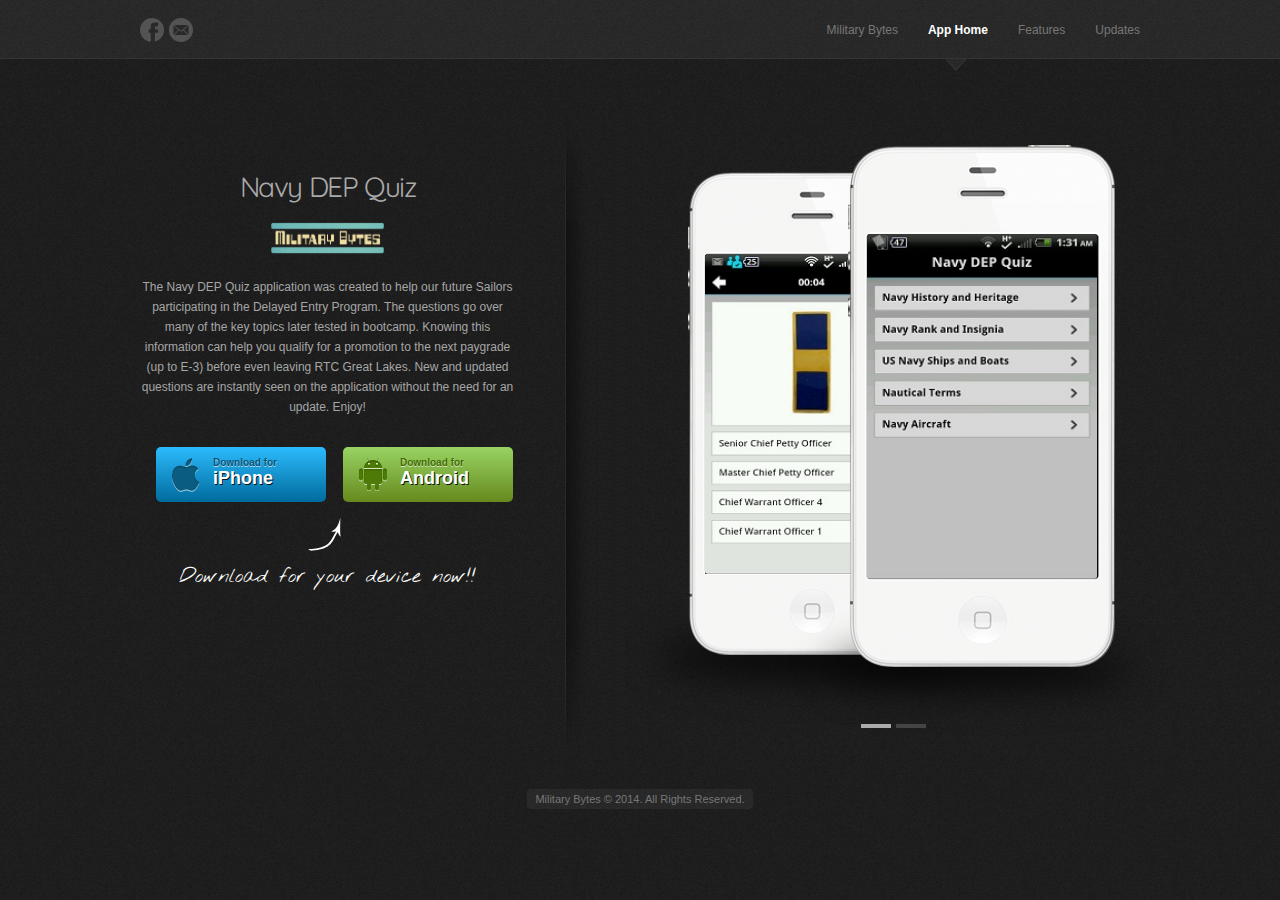
<file: navy_app2.html>
<!DOCTYPE html>
<html lang="en">
<head>
	<title>Military Bytes</title>
	
	<meta charset="utf-8" />
	<meta name="viewport" content="width=device-width, minimum-scale=1.0, maximum-scale=1.0, user-scalable=no" />
	
	<!-- Stylesheets -->
	<link rel="stylesheet" type="text/css" href="stylesheets/base.css" />
	<link rel="stylesheet" type="text/css" href="stylesheets/dark.css" />
	<link rel="stylesheet" type="text/css" href="stylesheets/media.queries.css" />
	<link rel="stylesheet" type="text/css" href="stylesheets/tipsy.css" />
	<link rel="stylesheet" type="text/css" href="javascripts/fancybox/jquery.fancybox-1.3.4.css" />
	<link rel="stylesheet" type="text/css" href="http://fonts.googleapis.com/css?family=Nothing+You+Could+Do|Quicksand:400,700,300">
	
	<!-- Javascripts -->
	<script type="text/javascript" src="javascripts/jquery-1.7.1.min.js"></script>
	<script type="text/javascript" src="javascripts/html5shiv.js"></script>
	<script type="text/javascript" src="javascripts/jquery.tipsy.js"></script>
	<script type="text/javascript" src="javascripts/fancybox/jquery.fancybox-1.3.4.pack.js"></script>
	<script type="text/javascript" src="javascripts/fancybox/jquery.easing-1.3.pack.js"></script>
	<script type="text/javascript" src="javascripts/jquery.touchSwipe.js"></script>
	<script type="text/javascript" src="javascripts/jquery.mobilemenu.js"></script>
	<script type="text/javascript" src="javascripts/jquery.infieldlabel.js"></script>
	<script type="text/javascript" src="javascripts/jquery.echoslider.js"></script>
	<script type="text/javascript" src="javascripts/fluidapp.js"></script>
	
	<!-- Favicons -->
	<link rel="shortcut icon" href="images/favicon.png" />
	<link rel="apple-touch-icon" href="images/apple-touch-icon.png">
	<link rel="apple-touch-icon" sizes="72x72" href="images/apple-touch-icon-72x72.png">
	<link rel="apple-touch-icon" sizes="114x114" href="images/apple-touch-icon-114x114.png">
	
</head>
<body>
	<!-- Start Wrapper -->
	<div id="page_wrapper">
		
	<!-- Start Header -->
	<header>
		<div class="container">
			<!-- Start Social Icons -->
			<aside>
				<ul class="social">
					<li class="facebook"><a href="https://www.facebook.com/pages/Military-Bytes/1446745345561414">Facebook</a></li>
					<li class="email"><a href="" title="militarybytes@gmail.com">Email</a></li>
					<!--<li class="google"><a href="">Google</a></li>-->
					<!-- More Social Icons:
					<li class="dribbble"><a href="">Dribbble</a></li>
					<li class="flickr"><a href="">Flickr</a></li>
					-->
				</ul>
			</aside>
			<!-- End Social Icons -->
			
			<!-- Start Navigation -->
			<nav>
				<ul>
					<li><a href="index.html">Military Bytes</a></li>
					<li><a href="#home">App Home</a></li>
					<li><a href="#features">Features</a></li>
					<!--<li><a href="#screenshots">Screenshots</a></li>-->
					<li><a href="#updates">Updates</a></li>
					<!--<li><a href="#team">Team</a></li>-->
				</ul>
				<span class="arrow"></span>
			</nav>
			<!-- End Navigation -->
		</div>
	</header>
	<!-- End Header -->
	
	
	<section class="container">
		
		<!-- Start App Info -->
		<div id="app_info" style="text-align:center;">
			<h1>Navy DEP Quiz</h1>
			<!-- Start Logo -->
			<a href="index.html" class="logo">
				<img src="images/military_bytes_logo.png" style="padding-bottom: 15px; display: block; height: auto; max-width: 30%; margin-right:auto; margin-left:auto;" alt="Military Bytes" />
			</a>
			<!-- End Logo -->
			<p>
				The Navy DEP Quiz application was created to help our future Sailors participating in the Delayed Entry Program.  The questions go over many of the key topics later tested in bootcamp.  Knowing this information can help you qualify for a promotion to the next paygrade (up to E-3) before even leaving RTC Great Lakes.  New and updated questions are instantly seen on the application without the need for an update.  Enjoy!

			</p>
			
			<div class="buttons">
				<a href="#" class="large_button" id="apple">
					<span class="icon"></span>
					<em>Download for</em> iPhone
				</a>
				<a href="https://play.google.com/store/apps/developer?id=Military+Bytes" class="large_button" id="android">
					<span class="icon"></span>
					<em>Download for</em> Android
				</a>
			</div>
			
			<div class="price centered"> <!-- Alignments options: right_align, left_align, centered -->
				<p>Download for your device now!!</p>
			</div>
		</div>
		<!-- End App Info -->		
		
		<!-- Start Pages -->
		<div id="pages">
			<div class="top_shadow"></div>
			
			<!-- Start Home -->
			<div id="home" class="page">
				
				<div id="slider">

					<!--<div class="slide" data-effect-out="slide">
						
						<div class="background iphone-black">
							<img src="images/slider/iphone-back.jpg" alt="" />
						</div>
						
						<div class="foreground iphone-black">
							<img src="images/slider/iphone-front.jpg" alt="" />
						</div>
						
					</div>-->
					
					<div class="slide" data-effect-in="slide">
						
						<div class="background iphone-white">
							<img src="images/slider/navy_app2/back.jpg" alt="" />
						</div>
						
						<div class="foreground iphone-white">
							<img src="images/slider/navy_app2/front.jpg" alt="" />
						</div>
						
					</div>
				
					<!--<div class="slide">
						
						<div class="background blackberry">
							<img src="images/slider/blackberry-back.jpg" alt="" />
						</div>
						
						<div class="foreground blackberry">
							<img src="images/slider/blackberry-front.jpg" alt="" />
						</div>
						
					</div>-->
					
					<div class="slide">
						
						<div class="background android">
							<img src="images/slider/navy_app2/back.jpg" alt="" />
						</div>
						
						<div class="foreground android">
							<img src="images/slider/navy_app2/front.jpg" alt="" />
						</div>
						
					</div>
					
					<!--<div class="slide">
						
						<div class="background ipad-black">
							<iframe src="http://player.vimeo.com/video/40603475?title=0&amp;byline=0&amp;portrait=0" width="352" height="468" frameborder="0"></iframe>
						</div>
												
					</div>-->

					<!--<div class="slide">
						
						<div class="background ipad-white">
							<img src="images/slider/ipad.jpg" alt="" />
						</div>
												
					</div>-->
					
				</div>
			
			</div>
			<!-- End Home -->
			
				
			<!-- Start Features -->
			<div id="features" class="page">
				
				<h1>Features</h1>
				
				<div class="feature_list content_box">
					<div class="one_half">
						<h2 class="icon chart">Advance in Bootcamp</h2>
						<p>At RTC Great Lakes, you will have the opportunity to advance up to paygrade E-3 after taking a multiple choice test.  Our DEP app will help prepare you for success!</p>
					</div>

					<div class="one_half column_last">
						<h2 class="icon cart">Test Your Navy Knowledge</h2>
						<p>We test your knowledge of Navy History, Air and Watercraft, Navy Rank and Insignia, Nautical Terms, and Military Time.  Be prepared so you may better focus on your Boot Camp experience!</p>
					</div>

					<div class="one_half">
						<h2 class="icon pencil">Track Your Progress and Improve</h2>
						<p>Keep track of your scores and improve!  The Navy is all about continuous improvement, why not start now with Navy knowledge?</p>
					</div>

					<div class="one_half column_last">
						<h2 class="icon graph">Memorize Now</h2>
						<p>Memorize the big things now.  We include our Sailor's Creed, 11 General Orders, "Anchors Aweigh" and the Phonetic Alphabet.  Learn these now, and thank us later!</p>
					</div>

					<!--<div class="one_half">
						<h2 class="icon briefcase">Get Stuff Done</h2>
						<p>Donec sed odio dui. Nullam id dolor id nibh ultricies vehicula ut id elit. Donec sed odio dui. Nullam id dolor. Nulla vitae elit libero, a pharetra augue. Nullam quis</p>
					</div>

					<div class="one_half column_last">
						<h2 class="icon help">Help &amp; Support</h2>
						<p>Donec sed odio dui. Nullam id dolor id nibh ultricies vehicula ut id elit. Donec sed odio dui. Nullam id dolor. Nulla vitae elit libero, a pharetra augue. Nullam quis</p>
					</div>-->
				</div>
				
			</div>
			<!-- End Features -->		
			
			<!-- Start Screenshots -->
			<div id="screenshots" class="page">
				
				<h1>Screenshots</h1>
				
				<p>We hope these give you a better idea of how our app looks.</p>
				
				<div class="screenshot_grid content_box">
					
					<div class="one_third">
						<a href="images/screenshots/screen_1.jpg" class="fancybox" rel="group" title="Screenshot 1"><img src="images/screenshots/screen_1.jpg" alt="" /></a>
					</div>

					<div class="one_third">
						<a href="images/screenshots/screen_2.jpg" class="fancybox" rel="group" title="Screenshot 2"><img src="images/screenshots/screen_2.jpg" alt="" /></a>
					</div>
					
					<div class="one_third column_last">
						<a href="images/screenshots/screen_3.jpg" class="fancybox" rel="group" title="Screenshot 3"><img src="images/screenshots/screen_3.jpg" alt="" /></a>
					</div>
					
					<div class="one_third">
						<a href="images/screenshots/screen_4.jpg" class="fancybox" rel="group" title="Screenshot 4"><img src="images/screenshots/screen_4.jpg" alt="" /></a>
					</div>

					<div class="one_third">
						<a href="images/screenshots/screen_5.jpg" class="fancybox" rel="group" title="Screenshot 5"><img src="images/screenshots/screen_5.jpg" alt="" /></a>
					</div>
					
					<div class="one_third column_last">
						<a href="images/screenshots/screen_6.jpg" class="fancybox" rel="group" title="Screenshot 6"><img src="images/screenshots/screen_6.jpg" alt="" /></a>
					</div>
					
					<div class="one_third">
						<a href="images/screenshots/screen_7.jpg" class="fancybox" rel="group" title="Screenshot 7"><img src="images/screenshots/screen_7.jpg" alt="" /></a>
					</div>

					<div class="one_third">
						<a href="images/screenshots/screen_8.jpg" class="fancybox" rel="group" title="Screenshot 8"><img src="images/screenshots/screen_8.jpg" alt="" /></a>
					</div>
					
					<div class="one_third column_last">
						<a href="images/screenshots/screen_9.jpg" class="fancybox" rel="group" title="Screenshot 9"><img src="images/screenshots/screen_9.jpg" alt="" /></a>
					</div>
					
				</div>
				
			</div>
			<!-- End Screenshots -->
						
			<!-- Start Updates -->
			<div id="updates" class="page">
				
				<h1>Updates</h1>
				
				<div class="releases">
					
					<article class="release">
						<h2>Version 0.0.1</h2>
						<span class="date">Released on Febuary 25, 2014</span>
						<ul>
							<li class="new"><span><b>New</b></span> Initial release for Android</li>
						</ul>
					</article>
				</div>
				
			</div>
			<!-- End Updates -->
					
			
			
			
			<div class="bottom_shadow"></div>
		</div>
		<!-- End Pages -->
		
		<div class="clear"></div>
	</section>
	
	<!-- Start Footer -->
	<footer class="container">
		<p>Military Bytes &copy; 2014. All Rights Reserved.</p>
	</footer>
	<!-- End Footer -->
	
	</div>
	<!-- End Wrapper -->

</body>
</html>
</file>
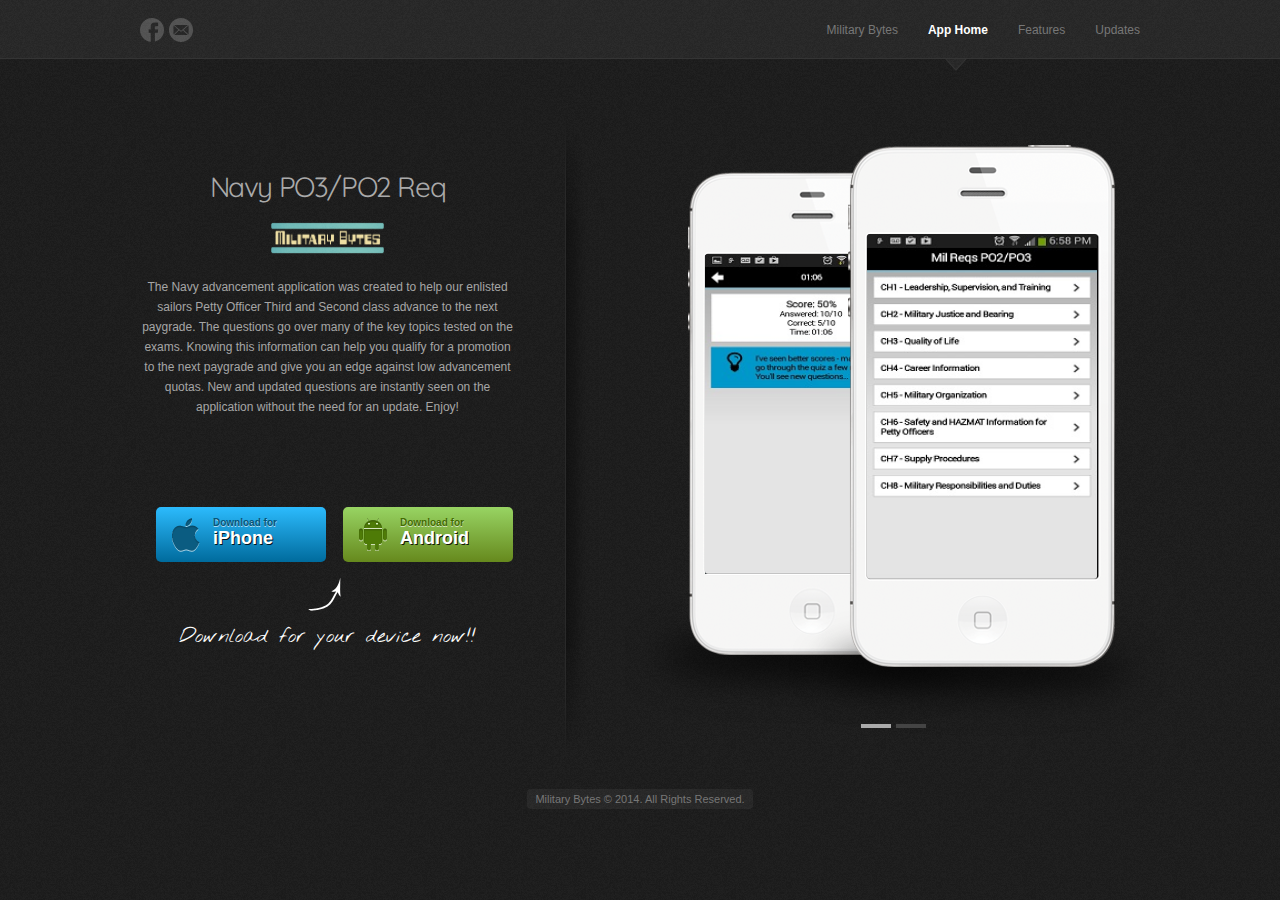
<file: navy_app3.html>
<!DOCTYPE html>
<html lang="en">
<head>
	<title>Military Bytes</title>
	
	<meta charset="utf-8" />
	<meta name="viewport" content="width=device-width, minimum-scale=1.0, maximum-scale=1.0, user-scalable=no" />
	
	<!-- Stylesheets -->
	<link rel="stylesheet" type="text/css" href="stylesheets/base.css" />
	<link rel="stylesheet" type="text/css" href="stylesheets/dark.css" />
	<link rel="stylesheet" type="text/css" href="stylesheets/media.queries.css" />
	<link rel="stylesheet" type="text/css" href="stylesheets/tipsy.css" />
	<link rel="stylesheet" type="text/css" href="javascripts/fancybox/jquery.fancybox-1.3.4.css" />
	<link rel="stylesheet" type="text/css" href="http://fonts.googleapis.com/css?family=Nothing+You+Could+Do|Quicksand:400,700,300">
	
	<!-- Javascripts -->
	<script type="text/javascript" src="javascripts/jquery-1.7.1.min.js"></script>
	<script type="text/javascript" src="javascripts/html5shiv.js"></script>
	<script type="text/javascript" src="javascripts/jquery.tipsy.js"></script>
	<script type="text/javascript" src="javascripts/fancybox/jquery.fancybox-1.3.4.pack.js"></script>
	<script type="text/javascript" src="javascripts/fancybox/jquery.easing-1.3.pack.js"></script>
	<script type="text/javascript" src="javascripts/jquery.touchSwipe.js"></script>
	<script type="text/javascript" src="javascripts/jquery.mobilemenu.js"></script>
	<script type="text/javascript" src="javascripts/jquery.infieldlabel.js"></script>
	<script type="text/javascript" src="javascripts/jquery.echoslider.js"></script>
	<script type="text/javascript" src="javascripts/fluidapp.js"></script>
	
	<!-- Favicons -->
	<link rel="shortcut icon" href="images/favicon.png" />
	<link rel="apple-touch-icon" href="images/apple-touch-icon.png">
	<link rel="apple-touch-icon" sizes="72x72" href="images/apple-touch-icon-72x72.png">
	<link rel="apple-touch-icon" sizes="114x114" href="images/apple-touch-icon-114x114.png">
	
</head>
<body>
	<!-- Start Wrapper -->
	<div id="page_wrapper">
		
	<!-- Start Header -->
	<header>
		<div class="container">
			<!-- Start Social Icons -->
			<aside>
				<ul class="social">
					<li class="facebook"><a href="https://www.facebook.com/pages/Military-Bytes/1446745345561414">Facebook</a></li>
					<li class="email"><a href="" title="militarybytes@gmail.com">Email</a></li>
					<!--<li class="google"><a href="">Google</a></li>-->
					<!-- More Social Icons:
					<li class="dribbble"><a href="">Dribbble</a></li>
					<li class="flickr"><a href="">Flickr</a></li>
					-->
				</ul>
			</aside>
			<!-- End Social Icons -->
			
			<!-- Start Navigation -->
			<nav>
				<ul>
					<li><a href="index.html">Military Bytes</a></li>
					<li><a href="#home">App Home</a></li>
					<li><a href="#features">Features</a></li>
					<!--<li><a href="#screenshots">Screenshots</a></li>-->
					<li><a href="#updates">Updates</a></li>
					<!--<li><a href="#team">Team</a></li>-->
				</ul>
				<span class="arrow"></span>
			</nav>
			<!-- End Navigation -->
		</div>
	</header>
	<!-- End Header -->
	
	
	<section class="container">
		
		<!-- Start App Info -->
		<div id="app_info" style="text-align:center;">
			<h1>Navy PO3/PO2 Req</h1>
			<!-- Start Logo -->
			<a href="index.html" class="logo">
				<img src="images/military_bytes_logo.png" style="padding-bottom: 15px; display: block; height: auto; max-width: 30%; margin-right:auto; margin-left:auto;" alt="Military Bytes" />
			</a>
			<!-- End Logo -->
			<p>
				The Navy advancement application was created to help our enlisted sailors Petty Officer Third and Second class advance to the next paygrade.  The questions go over many of the key topics tested on the exams.  Knowing this information can help you qualify for a promotion to the next paygrade and give you an edge against low advancement quotas.  New and updated questions are instantly seen on the application without the need for an update.  Enjoy!
				<br></br>
				<br></br>
			</p>
			
			<div class="buttons">
				<a href="#" class="large_button" id="apple">
					<span class="icon"></span>
					<em>Download for</em> iPhone
				</a>
				<a href="https://play.google.com/store/apps/developer?id=Military+Bytes" class="large_button" id="android">
					<span class="icon"></span>
					<em>Download for</em> Android
				</a>
			</div>
			
			<div class="price centered"> <!-- Alignments options: right_align, left_align, centered -->
				<p>Download for your device now!!</p>
			</div>
		</div>
		<!-- End App Info -->		
		
		<!-- Start Pages -->
		<div id="pages">
			<div class="top_shadow"></div>
			
			<!-- Start Home -->
			<div id="home" class="page">
				
				<div id="slider">

					<!--<div class="slide" data-effect-out="slide">
						
						<div class="background iphone-black">
							<img src="images/slider/iphone-back.jpg" alt="" />
						</div>
						
						<div class="foreground iphone-black">
							<img src="images/slider/iphone-front.jpg" alt="" />
						</div>
						
					</div>-->
					
					<div class="slide" data-effect-in="slide">
						
						<div class="background iphone-white">
							<img src="images/slider/navy_app3/back.jpg" alt="" />
						</div>
						
						<div class="foreground iphone-white">
							<img src="images/slider/navy_app3/front.jpg" alt="" />
						</div>
						
					</div>
				
					<!--<div class="slide">
						
						<div class="background blackberry">
							<img src="images/slider/blackberry-back.jpg" alt="" />
						</div>
						
						<div class="foreground blackberry">
							<img src="images/slider/blackberry-front.jpg" alt="" />
						</div>
						
					</div>-->
					
					<div class="slide">
						
						<div class="background android">
							<img src="images/slider/navy_app3/back.jpg" alt="" />
						</div>
						
						<div class="foreground android">
							<img src="images/slider/navy_app3/front.jpg" alt="" />
						</div>
						
					</div>
					
					<!--<div class="slide">
						
						<div class="background ipad-black">
							<iframe src="http://player.vimeo.com/video/40603475?title=0&amp;byline=0&amp;portrait=0" width="352" height="468" frameborder="0"></iframe>
						</div>
												
					</div>-->

					<!--<div class="slide">
						
						<div class="background ipad-white">
							<img src="images/slider/ipad.jpg" alt="" />
						</div>
												
					</div>-->
					
				</div>
			
			</div>
			<!-- End Home -->
			
				
			<!-- Start Features -->
			<div id="features" class="page">
				
				<h1>Features</h1>
				
					<div class="feature_list content_box">
					<div class="one_half">
						<h2 class="icon chart">Advance</h2>
						<p>PO2 and PO3 Requirements are frequently on the Professional Military Knowledge section of the Advancement Bibliography for PO3, PO2, and PO1.  Not sure where to start studying this topic?  Look no further!</p>
					</div>

					<div class="one_half column_last">
						<h2 class="icon cart">Over 300 Questions</h2>
						<p>Our questions bank contains over 300 questions for you to study, but don't panic! We divided the entire manual into individual chapters, so you do not have to go through every question to study the material you need.</p>
					</div>

					<div class="one_half">
						<h2 class="icon pencil">Track Your Progress and Study by Chapter</h2>
						<p>Not sure which sections to study?  We will track your scores and compare them, so you can go back and study only what you need!</p>
					</div>

					<div class="one_half column_last">
						<h2 class="icon graph">Stay Ahead</h2>
						<p>As Policies, Procedures, and our Navy change we update our question bank.  Study this manual, and be better prepared for your advancement, Sailor of the Quarter Boards, and for your junior Sailors!</p>
                                        </div>

					<!--<div class="one_half">
						<h2 class="icon briefcase">Get Stuff Done</h2>
						<p>Donec sed odio dui. Nullam id dolor id nibh ultricies vehicula ut id elit. Donec sed odio dui. Nullam id dolor. Nulla vitae elit libero, a pharetra augue. Nullam quis</p>
					</div>

					<div class="one_half column_last">
						<h2 class="icon help">Help &amp; Support</h2>
						<p>Donec sed odio dui. Nullam id dolor id nibh ultricies vehicula ut id elit. Donec sed odio dui. Nullam id dolor. Nulla vitae elit libero, a pharetra augue. Nullam quis</p>
					</div>-->
				</div>
				
			</div>
			<!-- End Features -->		
			
			<!-- Start Screenshots -->
			<div id="screenshots" class="page">
				
				<h1>Screenshots</h1>
				
				<p>We hope these give you a better idea of how our app looks.</p>
				
				<div class="screenshot_grid content_box">
					
					<div class="one_third">
						<a href="images/screenshots/screen_1.jpg" class="fancybox" rel="group" title="Screenshot 1"><img src="images/screenshots/screen_1.jpg" alt="" /></a>
					</div>

					<div class="one_third">
						<a href="images/screenshots/screen_2.jpg" class="fancybox" rel="group" title="Screenshot 2"><img src="images/screenshots/screen_2.jpg" alt="" /></a>
					</div>
					
					<div class="one_third column_last">
						<a href="images/screenshots/screen_3.jpg" class="fancybox" rel="group" title="Screenshot 3"><img src="images/screenshots/screen_3.jpg" alt="" /></a>
					</div>
					
					<div class="one_third">
						<a href="images/screenshots/screen_4.jpg" class="fancybox" rel="group" title="Screenshot 4"><img src="images/screenshots/screen_4.jpg" alt="" /></a>
					</div>

					<div class="one_third">
						<a href="images/screenshots/screen_5.jpg" class="fancybox" rel="group" title="Screenshot 5"><img src="images/screenshots/screen_5.jpg" alt="" /></a>
					</div>
					
					<div class="one_third column_last">
						<a href="images/screenshots/screen_6.jpg" class="fancybox" rel="group" title="Screenshot 6"><img src="images/screenshots/screen_6.jpg" alt="" /></a>
					</div>
					
					<div class="one_third">
						<a href="images/screenshots/screen_7.jpg" class="fancybox" rel="group" title="Screenshot 7"><img src="images/screenshots/screen_7.jpg" alt="" /></a>
					</div>

					<div class="one_third">
						<a href="images/screenshots/screen_8.jpg" class="fancybox" rel="group" title="Screenshot 8"><img src="images/screenshots/screen_8.jpg" alt="" /></a>
					</div>
					
					<div class="one_third column_last">
						<a href="images/screenshots/screen_9.jpg" class="fancybox" rel="group" title="Screenshot 9"><img src="images/screenshots/screen_9.jpg" alt="" /></a>
					</div>
					
				</div>
				
			</div>
			<!-- End Screenshots -->
						
			<!-- Start Updates -->
			<div id="updates" class="page">
				
				<h1>Updates</h1>
				
				<div class="releases">

					<article class="release">
						<h2>Version 0.0.1</h2>
						<span class="date">Released on March 3, 2014</span>
						<ul>
							<li class="new"><span><b>New</b></span> Initial release for Android</li>
						</ul>
					</article>
				</div>
				
			</div>
			<!-- End Updates -->
					
			
			
			
			<div class="bottom_shadow"></div>
		</div>
		<!-- End Pages -->
		
		<div class="clear"></div>
	</section>
	
	<!-- Start Footer -->
	<footer class="container">
		<p>Military Bytes &copy; 2014. All Rights Reserved.</p>
	</footer>
	<!-- End Footer -->
	
	</div>
	<!-- End Wrapper -->

</body>
</html>
</file>
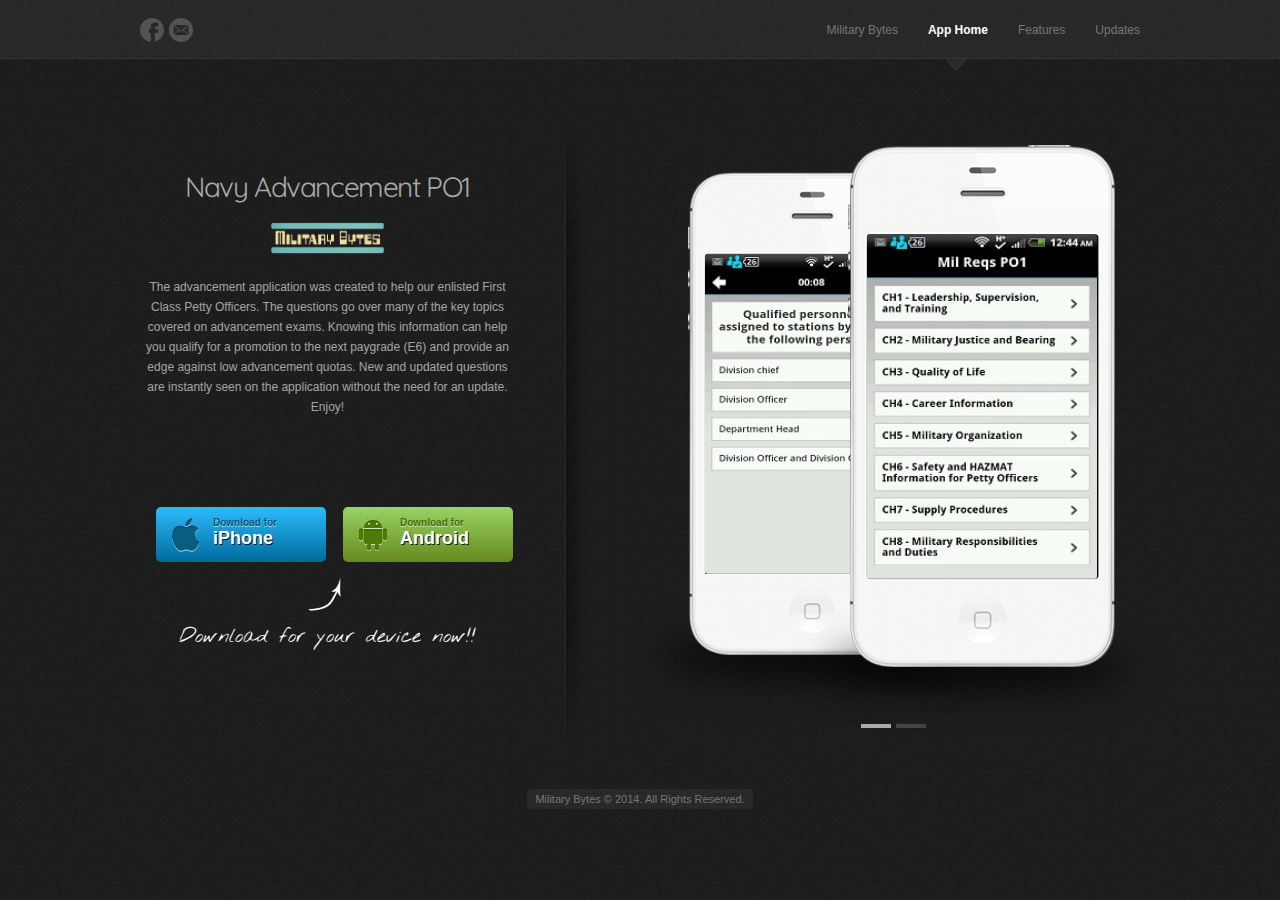
<file: navy_app4.html>
<!DOCTYPE html>
<html lang="en">
<head>
	<title>Military Bytes</title>
	
	<meta charset="utf-8" />
	<meta name="viewport" content="width=device-width, minimum-scale=1.0, maximum-scale=1.0, user-scalable=no" />
	
	<!-- Stylesheets -->
	<link rel="stylesheet" type="text/css" href="stylesheets/base.css" />
	<link rel="stylesheet" type="text/css" href="stylesheets/dark.css" />
	<link rel="stylesheet" type="text/css" href="stylesheets/media.queries.css" />
	<link rel="stylesheet" type="text/css" href="stylesheets/tipsy.css" />
	<link rel="stylesheet" type="text/css" href="javascripts/fancybox/jquery.fancybox-1.3.4.css" />
	<link rel="stylesheet" type="text/css" href="http://fonts.googleapis.com/css?family=Nothing+You+Could+Do|Quicksand:400,700,300">
	
	<!-- Javascripts -->
	<script type="text/javascript" src="javascripts/jquery-1.7.1.min.js"></script>
	<script type="text/javascript" src="javascripts/html5shiv.js"></script>
	<script type="text/javascript" src="javascripts/jquery.tipsy.js"></script>
	<script type="text/javascript" src="javascripts/fancybox/jquery.fancybox-1.3.4.pack.js"></script>
	<script type="text/javascript" src="javascripts/fancybox/jquery.easing-1.3.pack.js"></script>
	<script type="text/javascript" src="javascripts/jquery.touchSwipe.js"></script>
	<script type="text/javascript" src="javascripts/jquery.mobilemenu.js"></script>
	<script type="text/javascript" src="javascripts/jquery.infieldlabel.js"></script>
	<script type="text/javascript" src="javascripts/jquery.echoslider.js"></script>
	<script type="text/javascript" src="javascripts/fluidapp.js"></script>
	
	<!-- Favicons -->
	<link rel="shortcut icon" href="images/favicon.png" />
	<link rel="apple-touch-icon" href="images/apple-touch-icon.png">
	<link rel="apple-touch-icon" sizes="72x72" href="images/apple-touch-icon-72x72.png">
	<link rel="apple-touch-icon" sizes="114x114" href="images/apple-touch-icon-114x114.png">
	
</head>
<body>
	<!-- Start Wrapper -->
	<div id="page_wrapper">
		
	<!-- Start Header -->
	<header>
		<div class="container">
			<!-- Start Social Icons -->
			<aside>
				<ul class="social">
					<li class="facebook"><a href="https://www.facebook.com/pages/Military-Bytes/1446745345561414">Facebook</a></li>
					<li class="email"><a href="" title="militarybytes@gmail.com">Email</a></li>
					<!--<li class="google"><a href="">Google</a></li>-->
					<!-- More Social Icons:
					<li class="dribbble"><a href="">Dribbble</a></li>
					<li class="flickr"><a href="">Flickr</a></li>
					-->
				</ul>
			</aside>
			<!-- End Social Icons -->
			
			<!-- Start Navigation -->
			<nav>
				<ul>
					<li><a href="index.html">Military Bytes</a></li>
					<li><a href="#home">App Home</a></li>
					<li><a href="#features">Features</a></li>
					<!--<li><a href="#screenshots">Screenshots</a></li>-->
					<li><a href="#updates">Updates</a></li>
					<!--<li><a href="#team">Team</a></li>-->
				</ul>
				<span class="arrow"></span>
			</nav>
			<!-- End Navigation -->
		</div>
	</header>
	<!-- End Header -->
	
	
	<section class="container">
		
		<!-- Start App Info -->
		<div id="app_info" style="text-align:center;">
			<h1>Navy Advancement PO1</h1>
			<!-- Start Logo -->
			<a href="index.html" class="logo">
				<img src="images/military_bytes_logo.png" style="padding-bottom: 15px; display: block; height: auto; max-width: 30%; margin-right:auto; margin-left:auto;" alt="Military Bytes" />
			</a>
			<!-- End Logo -->
			<p>
				The advancement application was created to help our enlisted First Class Petty Officers.  The questions go over many of the key topics covered on advancement exams.  Knowing this information can help you qualify for a promotion to the next paygrade (E6) and provide an edge against low advancement quotas.  New and updated questions are instantly seen on the application without the need for an update.  Enjoy!
				<br></br>
				<br></br>


			</p>
			
			<div class="buttons">
				<a href="#" class="large_button" id="apple">
					<span class="icon"></span>
					<em>Download for</em> iPhone
				</a>
				<a href="https://play.google.com/store/apps/developer?id=Military+Bytes" class="large_button" id="android">
					<span class="icon"></span>
					<em>Download for</em> Android
				</a>
			</div>
			
			<div class="price centered"> <!-- Alignments options: right_align, left_align, centered -->
				<p>Download for your device now!!</p>
			</div>
		</div>
		<!-- End App Info -->		
		
		<!-- Start Pages -->
		<div id="pages">
			<div class="top_shadow"></div>
			
			<!-- Start Home -->
			<div id="home" class="page">
				
				<div id="slider">

					<!--<div class="slide" data-effect-out="slide">
						
						<div class="background iphone-black">
							<img src="images/slider/iphone-back.jpg" alt="" />
						</div>
						
						<div class="foreground iphone-black">
							<img src="images/slider/iphone-front.jpg" alt="" />
						</div>
						
					</div>-->
					
					<div class="slide" data-effect-in="slide">
						
						<div class="background iphone-white">
							<img src="images/slider/navy_app4/back.jpg" alt="" />
						</div>
						
						<div class="foreground iphone-white">
							<img src="images/slider/navy_app4/front.jpg" alt="" />
						</div>
						
					</div>
				
					<!--<div class="slide">
						
						<div class="background blackberry">
							<img src="images/slider/blackberry-back.jpg" alt="" />
						</div>
						
						<div class="foreground blackberry">
							<img src="images/slider/blackberry-front.jpg" alt="" />
						</div>
						
					</div>-->
					
					<div class="slide">
						
						<div class="background android">
							<img src="images/slider/navy_app4/back.jpg" alt="" />
						</div>
						
						<div class="foreground android">
							<img src="images/slider/navy_app4/front.jpg" alt="" />
						</div>
						
					</div>
					
					<!--<div class="slide">
						
						<div class="background ipad-black">
							<iframe src="http://player.vimeo.com/video/40603475?title=0&amp;byline=0&amp;portrait=0" width="352" height="468" frameborder="0"></iframe>
						</div>
												
					</div>-->
<!--
					<div class="slide">
						
						<div class="background ipad-white">
							<img src="images/slider/ipad.jpg" alt="" />
						</div>
												
					</div>-->
					
				</div>
			
			</div>
			<!-- End Home -->
			
				
			<!-- Start Features -->
			<div id="features" class="page">
				
				<h1>Features</h1>
				
								
				<div class="feature_list content_box">
					<div class="one_half">
						<h2 class="icon chart">Advance</h2>
						<p>PO1 Requirements are frequently on the Professional Military Knowledge section of the Advancement Bibliography for PO1 and CPO.  Not sure where to start studying this topic?  Look no further!</p>
					</div>

					<div class="one_half column_last">
						<h2 class="icon cart">Over 400 Questions</h2>
						<p>Our questions bank contains over 400 questions for you to study, but don't panic! We divided the entire manual into individual chapters, so you do not have to go through every question to study the material you need.</p>
					</div>

					<div class="one_half">
						<h2 class="icon pencil">Track Your Progress and Study by Chapter</h2>
						<p>Not sure which sections to study?  We will track your scores and compare them, so you can go back and study only what you need!</p>
					</div>

					<div class="one_half column_last">
						<h2 class="icon graph">Stay Ahead</h2>
						<p>As Policies, Procedures, and our Navy change we update our question bank.  Study this manual, and be better prepared for your advancement, Sailor of the Quarter Boards, and for your junior Sailors!</p>
					</div>

					<!--<div class="one_half column_last">
						<h2 class="icon graph">Check Stats</h2>
						<p>Donec sed odio dui. Nullam id dolor id nibh ultricies vehicula ut id elit. Donec sed odio dui. Nullam id dolor. Nulla vitae elit libero, a pharetra augue. Nullam quis</p>
					</div>

					<div class="one_half">
						<h2 class="icon briefcase">Get Stuff Done</h2>
						<p>Donec sed odio dui. Nullam id dolor id nibh ultricies vehicula ut id elit. Donec sed odio dui. Nullam id dolor. Nulla vitae elit libero, a pharetra augue. Nullam quis</p>
					</div>

					<div class="one_half column_last">
						<h2 class="icon help">Help &amp; Support</h2>
						<p>Donec sed odio dui. Nullam id dolor id nibh ultricies vehicula ut id elit. Donec sed odio dui. Nullam id dolor. Nulla vitae elit libero, a pharetra augue. Nullam quis</p>
					</div>-->
				</div>
				
			</div>
			<!-- End Features -->		
			
			<!-- Start Screenshots -->
			<div id="screenshots" class="page">
				
				<h1>Screenshots</h1>
				
				<p>We hope these give you a better idea of how our app looks.</p>
				
				<div class="screenshot_grid content_box">
					
					<div class="one_third">
						<a href="images/screenshots/screen_1.jpg" class="fancybox" rel="group" title="Screenshot 1"><img src="images/screenshots/screen_1.jpg" alt="" /></a>
					</div>

					<div class="one_third">
						<a href="images/screenshots/screen_2.jpg" class="fancybox" rel="group" title="Screenshot 2"><img src="images/screenshots/screen_2.jpg" alt="" /></a>
					</div>
					
					<div class="one_third column_last">
						<a href="images/screenshots/screen_3.jpg" class="fancybox" rel="group" title="Screenshot 3"><img src="images/screenshots/screen_3.jpg" alt="" /></a>
					</div>
					
					<div class="one_third">
						<a href="images/screenshots/screen_4.jpg" class="fancybox" rel="group" title="Screenshot 4"><img src="images/screenshots/screen_4.jpg" alt="" /></a>
					</div>

					<div class="one_third">
						<a href="images/screenshots/screen_5.jpg" class="fancybox" rel="group" title="Screenshot 5"><img src="images/screenshots/screen_5.jpg" alt="" /></a>
					</div>
					
					<div class="one_third column_last">
						<a href="images/screenshots/screen_6.jpg" class="fancybox" rel="group" title="Screenshot 6"><img src="images/screenshots/screen_6.jpg" alt="" /></a>
					</div>
					
					<div class="one_third">
						<a href="images/screenshots/screen_7.jpg" class="fancybox" rel="group" title="Screenshot 7"><img src="images/screenshots/screen_7.jpg" alt="" /></a>
					</div>

					<div class="one_third">
						<a href="images/screenshots/screen_8.jpg" class="fancybox" rel="group" title="Screenshot 8"><img src="images/screenshots/screen_8.jpg" alt="" /></a>
					</div>
					
					<div class="one_third column_last">
						<a href="images/screenshots/screen_9.jpg" class="fancybox" rel="group" title="Screenshot 9"><img src="images/screenshots/screen_9.jpg" alt="" /></a>
					</div>
					
				</div>
				
			</div>
			<!-- End Screenshots -->
						
			<!-- Start Updates -->
			<div id="updates" class="page">
				
				<h1>Updates</h1>
				
				<div class="releases">

					<article class="release">
						<h2>Version 0.0.1</h2>
						<span class="date">Released on March 3, 2014</span>
						<ul>
							<li class="new"><span><b>New</b></span> Initial release for Android</li>
						</ul>
					</article>
				</div>
				
			</div>
			<!-- End Updates -->
					
			
			
			
			<div class="bottom_shadow"></div>
		</div>
		<!-- End Pages -->
		
		<div class="clear"></div>
	</section>
	
	<!-- Start Footer -->
	<footer class="container">
		<p>Military Bytes &copy; 2014. All Rights Reserved.</p>
	</footer>
	<!-- End Footer -->
	
	</div>
	<!-- End Wrapper -->

</body>
</html>
</file>
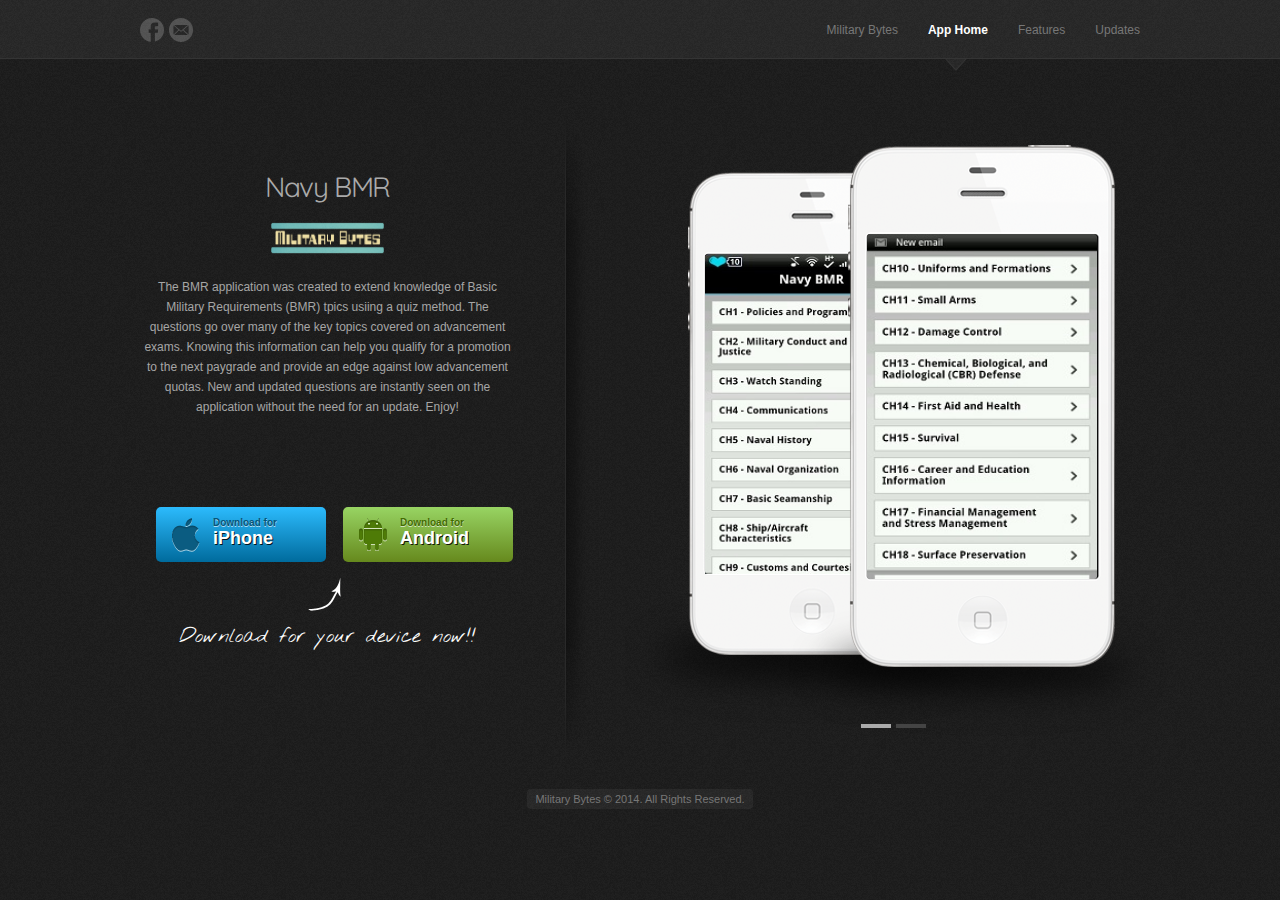
<file: navy_app5.html>
<!DOCTYPE html>
<html lang="en">
<head>
	<title>Military Bytes</title>
	
	<meta charset="utf-8" />
	<meta name="viewport" content="width=device-width, minimum-scale=1.0, maximum-scale=1.0, user-scalable=no" />
	
	<!-- Stylesheets -->
	<link rel="stylesheet" type="text/css" href="stylesheets/base.css" />
	<link rel="stylesheet" type="text/css" href="stylesheets/dark.css" />
	<link rel="stylesheet" type="text/css" href="stylesheets/media.queries.css" />
	<link rel="stylesheet" type="text/css" href="stylesheets/tipsy.css" />
	<link rel="stylesheet" type="text/css" href="javascripts/fancybox/jquery.fancybox-1.3.4.css" />
	<link rel="stylesheet" type="text/css" href="http://fonts.googleapis.com/css?family=Nothing+You+Could+Do|Quicksand:400,700,300">
	
	<!-- Javascripts -->
	<script type="text/javascript" src="javascripts/jquery-1.7.1.min.js"></script>
	<script type="text/javascript" src="javascripts/html5shiv.js"></script>
	<script type="text/javascript" src="javascripts/jquery.tipsy.js"></script>
	<script type="text/javascript" src="javascripts/fancybox/jquery.fancybox-1.3.4.pack.js"></script>
	<script type="text/javascript" src="javascripts/fancybox/jquery.easing-1.3.pack.js"></script>
	<script type="text/javascript" src="javascripts/jquery.touchSwipe.js"></script>
	<script type="text/javascript" src="javascripts/jquery.mobilemenu.js"></script>
	<script type="text/javascript" src="javascripts/jquery.infieldlabel.js"></script>
	<script type="text/javascript" src="javascripts/jquery.echoslider.js"></script>
	<script type="text/javascript" src="javascripts/fluidapp.js"></script>
	
	<!-- Favicons -->
	<link rel="shortcut icon" href="images/favicon.png" />
	<link rel="apple-touch-icon" href="images/apple-touch-icon.png">
	<link rel="apple-touch-icon" sizes="72x72" href="images/apple-touch-icon-72x72.png">
	<link rel="apple-touch-icon" sizes="114x114" href="images/apple-touch-icon-114x114.png">
	
</head>
<body>
	<!-- Start Wrapper -->
	<div id="page_wrapper">
		
	<!-- Start Header -->
	<header>
		<div class="container">
			<!-- Start Social Icons -->
			<aside>
				<ul class="social">
					<li class="facebook"><a href="https://www.facebook.com/pages/Military-Bytes/1446745345561414">Facebook</a></li>
					<li class="email"><a href="" title="militarybytes@gmail.com">Email</a></li>
					<!--<li class="google"><a href="">Google</a></li>-->
					<!-- More Social Icons:
					<li class="dribbble"><a href="">Dribbble</a></li>
					<li class="flickr"><a href="">Flickr</a></li>
					-->
				</ul>
			</aside>
			<!-- End Social Icons -->
			
			<!-- Start Navigation -->
			<nav>
				<ul>
					<li><a href="index.html">Military Bytes</a></li>
					<li><a href="#home">App Home</a></li>
					<li><a href="#features">Features</a></li>
					<!--<li><a href="#screenshots">Screenshots</a></li>-->
					<li><a href="#updates">Updates</a></li>
					<!--<li><a href="#team">Team</a></li>-->
				</ul>
				<span class="arrow"></span>
			</nav>
			<!-- End Navigation -->
		</div>
	</header>
	<!-- End Header -->
	
	
	<section class="container">
		
		<!-- Start App Info -->
		<div id="app_info" style="text-align:center;">
			<h1>Navy BMR</h1>
			<!-- Start Logo -->
			<a href="index.html" class="logo">
				<img src="images/military_bytes_logo.png" style="padding-bottom: 15px; display: block; height: auto; max-width: 30%; margin-right:auto; margin-left:auto;" alt="Military Bytes" />
			</a>
			<!-- End Logo -->
			<p>
			    The BMR application was created to extend knowledge of Basic Military Requirements (BMR) tpics usiing a quiz method.  The questions go over many of the key topics covered on advancement exams.  Knowing this information can help you qualify for a promotion to the next paygrade and provide an edge against low advancement quotas.  New and updated questions are instantly seen on the application without the need for an update.  Enjoy!
				<br></br>
				<br></br>
			</p>
			
			<div class="buttons">
				<a href="#" class="large_button" id="apple">
					<span class="icon"></span>
					<em>Download for</em> iPhone
				</a>
				<a href="https://play.google.com/store/apps/developer?id=Military+Bytes" class="large_button" id="android">
					<span class="icon"></span>
					<em>Download for</em> Android
				</a>
			</div>
			
			<div class="price centered"> <!-- Alignments options: right_align, left_align, centered -->
				<p>Download for your device now!!</p>
			</div>
		</div>
		<!-- End App Info -->		
		
		<!-- Start Pages -->
		<div id="pages">
			<div class="top_shadow"></div>
			
			<!-- Start Home -->
			<div id="home" class="page">
				
				<div id="slider">

					<!--<div class="slide" data-effect-out="slide">
						
						<div class="background iphone-black">
							<img src="images/slider/iphone-back.jpg" alt="" />
						</div>
						
						<div class="foreground iphone-black">
							<img src="images/slider/iphone-front.jpg" alt="" />
						</div>
						
					</div>-->
					
					<div class="slide" data-effect-in="slide">
						
						<div class="background iphone-white">
							<img src="images/slider/navy_app5/front.jpg" alt="" />
						</div>
						
						<div class="foreground iphone-white">
							<img src="images/slider/navy_app5/back.jpg" alt="" />
						</div>
						
					</div>
				
					<!--<div class="slide">
						
						<div class="background blackberry">
							<img src="images/slider/blackberry-back.jpg" alt="" />
						</div>
						
						<div class="foreground blackberry">
							<img src="images/slider/blackberry-front.jpg" alt="" />
						</div>
						
					</div>-->
					
					<div class="slide">
						
						<div class="background android">
							<img src="images/slider/navy_app5/back.jpg" alt="" />
						</div>
						
						<div class="foreground android">
							<img src="images/slider/navy_app5/back2.jpg" alt="" />
						</div>
						
					</div>
					
					<!--<div class="slide">
						
						<div class="background ipad-black">
							<iframe src="http://player.vimeo.com/video/40603475?title=0&amp;byline=0&amp;portrait=0" width="352" height="468" frameborder="0"></iframe>
						</div>
												
					</div>-->

					<!--<div class="slide">
						
						<div class="background ipad-white">
							<img src="images/slider/ipad.jpg" alt="" />
						</div>
												
					</div>-->
					
				</div>
			
			</div>
			<!-- End Home -->
			
				
			<!-- Start Features -->
			<div id="features" class="page">
				
				<h1>Features</h1>
				
					<div class="feature_list content_box">
					<div class="one_half">
						<h2 class="icon chart">Advance</h2>
						<p>Basic Military Requirements are frequently on the Professional Military Knowledge section of the Advancement Bibliography for PO3, PO2, PO1 and CPO.  Not sure where to start studying this topic?  Look no further!</p>
					</div>

					<div class="one_half column_last">
						<h2 class="icon cart">Over 850 Questions</h2>
						<p>Our questions bank contains over 850 questions for you to study, but don't panic! We divided the entire manual into individual chapters, so you do not have to go through every question to study the material you need.</p>
					</div>

					<div class="one_half">
						<h2 class="icon pencil">Track Your Progress and Study by Chapter</h2>
						<p>Not sure which sections to study?  We will track your scores and compare them, so you can go back and study only what you need!</p>
					</div>

					<div class="one_half column_last">
						<h2 class="icon graph">Stay Ahead</h2>
						<p>As Policies, Procedures, and our Navy change we update our question bank.  Study this manual, and be better prepared for your advancement, Sailor of the Quarter Boards, and for your junior Sailors!</p>
					</div>
					<!--<div class="one_half">
						<h2 class="icon briefcase">Get Stuff Done</h2>
						<p>Donec sed odio dui. Nullam id dolor id nibh ultricies vehicula ut id elit. Donec sed odio dui. Nullam id dolor. Nulla vitae elit libero, a pharetra augue. Nullam quis</p>
					</div>

					<div class="one_half column_last">
						<h2 class="icon help">Help &amp; Support</h2>
						<p>Donec sed odio dui. Nullam id dolor id nibh ultricies vehicula ut id elit. Donec sed odio dui. Nullam id dolor. Nulla vitae elit libero, a pharetra augue. Nullam quis</p>
					</div>-->
				</div>
				
			</div>
			<!-- End Features -->		
			
			<!-- Start Screenshots -->
			<div id="screenshots" class="page">
				
				<h1>Screenshots</h1>
				
				<p>We hope these give you a better idea of how our app looks.</p>
				
				<div class="screenshot_grid content_box">
					
					<div class="one_third">
						<a href="images/screenshots/screen_1.jpg" class="fancybox" rel="group" title="Screenshot 1"><img src="images/screenshots/screen_1.jpg" alt="" /></a>
					</div>

					<div class="one_third">
						<a href="images/screenshots/screen_2.jpg" class="fancybox" rel="group" title="Screenshot 2"><img src="images/screenshots/screen_2.jpg" alt="" /></a>
					</div>
					
					<div class="one_third column_last">
						<a href="images/screenshots/screen_3.jpg" class="fancybox" rel="group" title="Screenshot 3"><img src="images/screenshots/screen_3.jpg" alt="" /></a>
					</div>
					
					<div class="one_third">
						<a href="images/screenshots/screen_4.jpg" class="fancybox" rel="group" title="Screenshot 4"><img src="images/screenshots/screen_4.jpg" alt="" /></a>
					</div>

					<div class="one_third">
						<a href="images/screenshots/screen_5.jpg" class="fancybox" rel="group" title="Screenshot 5"><img src="images/screenshots/screen_5.jpg" alt="" /></a>
					</div>
					
					<div class="one_third column_last">
						<a href="images/screenshots/screen_6.jpg" class="fancybox" rel="group" title="Screenshot 6"><img src="images/screenshots/screen_6.jpg" alt="" /></a>
					</div>
					
					<div class="one_third">
						<a href="images/screenshots/screen_7.jpg" class="fancybox" rel="group" title="Screenshot 7"><img src="images/screenshots/screen_7.jpg" alt="" /></a>
					</div>

					<div class="one_third">
						<a href="images/screenshots/screen_8.jpg" class="fancybox" rel="group" title="Screenshot 8"><img src="images/screenshots/screen_8.jpg" alt="" /></a>
					</div>
					
					<div class="one_third column_last">
						<a href="images/screenshots/screen_9.jpg" class="fancybox" rel="group" title="Screenshot 9"><img src="images/screenshots/screen_9.jpg" alt="" /></a>
					</div>
					
				</div>
				
			</div>
			<!-- End Screenshots -->
						
			<!-- Start Updates -->
			<div id="updates" class="page">
				
				<h1>Updates</h1>
				
				<div class="releases">

					<article class="release">
						<h2>Version 0.0.1</h2>
						<span class="date">Released on March 3, 2014</span>
						<ul>
							<li class="new"><span><b>New</b></span> Initial release for Android</li>
						</ul>
					</article>
				</div>
				
			</div>
			<!-- End Updates -->
					
			
			
			
			<div class="bottom_shadow"></div>
		</div>
		<!-- End Pages -->
		
		<div class="clear"></div>
	</section>
	
	<!-- Start Footer -->
	<footer class="container">
		<p>Military Bytes &copy; 2014. All Rights Reserved.</p>
	</footer>
	<!-- End Footer -->
	
	</div>
	<!-- End Wrapper -->

</body>
</html>
</file>
<file: stylesheets/base.css>
/*-----------------------------------------------------------------------------------

	Theme Name: FluidApp
	Author: Two2Twelve Themes
	Author URI: http://themes.two2twelve.com
	Version: 1.1
	
	Stylesheet: Base

	0.	CSS Reset 
	1.	Global (body, page sructure, common classes)
	2.	Header & Navigation
	3.	App Info
	4.  Home
	5.  Team
	6.  Features
	7.  Screenshots
	8.  Updates
	9.  Press
	10. Contact
	11. Footer
	12. Typography
	13. Buttons
	14. Lists
	15. Forms	

-----------------------------------------------------------------------------------*/
* { margin: 0; padding: 0; }
/*--------------------------------------------
1. Global
---------------------------------------------*/
body {
	font-size: 13px;
	font-family: "Helvetica Neue", helvetica, sans-serif;
	background: #fff;
}
.container {
	width: 1000px;
	margin: 0 auto;
}
section #pages {
	float: right;
	width: 525px;
	background: transparent url('../images/light-page_shadow.png') repeat-y top left;
	padding: 0px 0px 0px 50px;
	position: relative;
}
	section #pages .top_shadow,
	section #pages .bottom_shadow {
		height: 100px;
		width: 40px;
		position: absolute;
		left: 0px;
	}
	section #pages .top_shadow {
		background: transparent url('../images/light-page_shadow_top.png') no-repeat top left;
		top: 0px;
	}
	section #pages .bottom_shadow {
		background: transparent url('../images/light-page_shadow_bottom.png') no-repeat top left;
		bottom: 0px;
	}
	section #pages div.page { 
		display: none; 
		position: absolute;
		top: 0px;
		padding-top: 40px;
	}
		section #pages .content_box {
			padding-top: 15px;
		}
		section #pages p,
		section #pages ul {
			color: #6b6b6b;
		}
		section #pages img {
			-webkit-border-radius: 3px;
			-moz-border-radius: 3px;
			border-radius: 3px;
		}
/*--------------------------------------------
2. Header & Navigation
---------------------------------------------*/
header {
	background: #f6f6f6;
	height: 58px;
	border-bottom: 1px solid #eaeaea;
	margin-bottom: 60px;
}
	/* Social Links */
	header aside ul {
		padding-top: 18px;
	}
	/* Main Navigation */
	header .select-menu { display: none; }
	header nav { position: relative; }
	header nav ul {
		list-style: none;
		float: right;
		padding: 22px 0px 0px 0px;
	}
		header nav ul li {
			float: left;
			margin-left: 30px;
			position: relative;
			padding-bottom: 22px;
		}		
			header nav ul li a{
				color: #b5b5b5;
				font-size: 12px;
				-webkit-transition:color 0.2s ease-in;  
		    -moz-transition:color 0.2s ease-in;  
		    -o-transition:color 0.2s ease-in;  
		    transition:color 0.2s ease-in;
			}
			header nav ul li a:hover { color: #777; }
			header nav ul li.current a{ color: #555; font-weight: bold; }
			header nav span.arrow {
				width: 24px;
				height: 13px;
				background: url('../images/light-nav_arrow.png') no-repeat;
				display: none;
				position: absolute;
				top: 58px;
			}
			/* Sub Nav */
			header nav ul li ul{
				list-style: none;
				position: absolute;
				z-index: 999999;
				top: 14px;
				left: -75px;
				width: 100px;
				text-align: left;
				border-top: none;
				padding: 23px 0px 5px 0px;
				display: none;
				margin: 0;
				text-align: center;
			}
				header nav ul li ul li {
					display: block;
					width: 100%;
					margin-bottom: 0px;
					padding-bottom: 0px;
					padding: 0px 15px 0px 15px;
					background: #F6F6F6;
					border-left: 1px solid #eaeaea;
					border-right: 1px solid #eaeaea;
				}
				header nav ul li ul li:last-child {
					-webkit-border-bottom-right-radius: 3px;
					-webkit-border-bottom-left-radius: 3px;
					-moz-border-radius-bottomright: 3px;
					-moz-border-radius-bottomleft: 3px;
					border-bottom-right-radius: 3px;
					border-bottom-left-radius: 3px;
					border-bottom: 1px solid #eaeaea;
				}
				header nav ul li ul li a,
				header nav ul li.current ul li a{
					display: block;
					padding: 8px 0px 8px 0px;
					font-size: 11px;
					font-weight: normal;
					color: #b5b5b5;
					font-family: "Helvetica Neue", helvetica, sans-serif;
					-webkit-border-radius: 0px;
					-moz-border-radius: 0px;
					border-radius: 0px;
				}
				header nav ul li.current ul li a{
					background: none;
					border-top: none;
					border-left: none;
					border-right: none;
					border-color: #ddd;
					box-shadow: none;
					color: #b5b5b5;
				}
					header nav ul li ul li a:hover {
						background: none;
						color: #777;
					}
			header nav ul li ul li ul {
				left: 190px;
				top: 0;
				padding-top: 0;
				display: none;
			}
	header nav select {
		float: right;
		margin: 17px 10px 0px 0px;
	  -webkit-appearance: button;
	  -webkit-border-radius: 2px;
	  -webkit-padding-end: 20px;
	  -webkit-padding-start: 2px;
	  -webkit-user-select: none;
	  background-image: url(../images/select-arrow.png), 
	  -webkit-linear-gradient(#555555, #555555 40%, #444444);
	  background-position: center right;
	  background-repeat: no-repeat;
	  border: 1px solid #333333;
	  color: #999;
		font-size: 13px;
	  padding: 3px 3px 3px 5px;
		width: 115px;
		-webkit-border-radius: 3px;
		-moz-border-radius: 3px;
		border-radius: 3px;
	}
/*--------------------------------------------
3. App Info
---------------------------------------------*/
section { }
	/* App Info */
	section #app_info {
		float: left;
		width: 375px;
		margin-top: 50px;
		text-align: right;
		padding-right: 50px;
	}
		section #app_info .logo {
			display: block;
			margin-bottom: 5px;
		}
		section #app_info span.tagline {
			font-family: 'Quicksand', sans-serif;
			font-size: 19px;
			letter-spacing: -0.05em;
			color: #1f1f1f;
			display: block;
			margin-bottom: 30px;
		}
		section #app_info p {
			color: #898989;
			margin-bottom: 30px;
		}
		section #app_info .buttons {
			float: right;
			overflow: hidden;
		}
			section #app_info .buttons .large_button {
				float: left;
				margin-left: 15px;
				margin-bottom: 15px;
			}
		section #app_info .price {
			clear: both;
			background: url('../images/light-arrow.png') no-repeat top center;
			padding-top: 50px;
			text-align: center;
		}
		section #app_info .price.right_align { background-position: 250px 0px; }
		section #app_info .price.left_align { background-position: 70px 0px; }
			section #app_info .price.left_align p {
				text-align: left;
			}
			section #app_info .price p {
				font-family: 'Nothing You Could Do', cursive;
				font-size: 20px;
				color: #1f1f1f;
			}
/*--------------------------------------------
4. Home
---------------------------------------------*/
div#slider {
	margin-top: -50px;
	margin-left: -30px;
	overflow: hidden;
	width: 621px;
	height: 640px;
}
	div.slide {
		position: absolute;
		height: 675px;
		top: 0px;
		left: 0px;
	}
		div.slide .background {
			position: absolute;
			z-index: 1;
			top: 60px;
			left: 40px;
		}
		div.slide .foreground {
			position: absolute;
			z-index: 2;
			left: 200px;
			top: 30px;			
		}
		div.slide .foreground img,
		div.slide .foreground iframe,
		div.slide .background img,
		div.slide .background iframe { position: absolute; }
		/* iPhone 5 */
		div.slide .background.iphone-5-black,
		div.slide .background.iphone-5-white {
			width: 381px;
			height: 572px;
			top: 45px;
			background: url('../images/devices/iphone-5-black-back.png') no-repeat;
		}
		div.slide .background.iphone-5-white { background: url('../images/devices/iphone-5-white-back.png') no-repeat; }
			div.slide .background.iphone-5-black img,
			div.slide .background.iphone-5-black iframe,
			div.slide .background.iphone-5-white img,
			div.slide .background.iphone-5-white iframe { width: 202px; height: 358px; top: 75px; left: 88px; }
		div.slide .foreground.iphone-5-black,
		div.slide .foreground.iphone-5-white {
			width: 385px;
			height: 625px;
			top: 20px;
			background: url('../images/devices/iphone-5-black-front.png') no-repeat;
		}
		div.slide .foreground.iphone-5-white { background: url('../images/devices/iphone-5-white-front.png') no-repeat; }
			div.slide .foreground.iphone-5-black img,
			div.slide .foreground.iphone-5-black iframe,
			div.slide .foreground.iphone-5-white img,
			div.slide .foreground.iphone-5-white iframe { width: 221px; height: 390px; top: 82px; left: 85px;	}
		/* iPhone 4S */
		div.slide .background.iphone-black,
		div.slide .background.iphone-white {
			width: 380px;
			height: 555px;
			background: url('../images/devices/iphone-black-back.png') no-repeat;
		}
		div.slide .background.iphone-white { background: url('../images/devices/iphone-white-back.png') no-repeat; }
			div.slide .background.iphone-black img,
			div.slide .background.iphone-black iframe,
			div.slide .background.iphone-white img,
			div.slide .background.iphone-white iframe { width: 213px; height: 320px; top: 85px; left: 80px; }
		div.slide .foreground.iphone-black,
		div.slide .foreground.iphone-white {
			width: 386px;
			height: 597px;
			background: url('../images/devices/iphone-black-front.png') no-repeat;
		}
		div.slide .foreground.iphone-white { background: url('../images/devices/iphone-white-front.png') no-repeat; }
			div.slide .foreground.iphone-black img,
			div.slide .foreground.iphone-black iframe,
			div.slide .foreground.iphone-white img,
			div.slide .foreground.iphone-white iframe { width: 230px; height: 345px; top: 95px; left: 82px;	}
		/* Blackberry */
		div.slide .background.blackberry {
			width: 380px;
			height: 499px;
			background: url('../images/devices/blackberry-back.png') no-repeat;
		}
			div.slide .background.blackberry img,
			div.slide .background.blackberry iframe { width: 206px; height: 270px; top: 72px; left: 80px; }
		div.slide .foreground.blackberry {
			width: 386px;
			height: 540px;
			background: url('../images/devices/blackberry-front.png') no-repeat;
		}
			div.slide .foreground.blackberry img,
			div.slide .foreground.blackberry iframe { width: 224px; height: 292px; top: 80px; left: 78px; }
		/* Windows */
		div.slide .background.windows {
			width: 380px;
			height: 540px;
			background: url('../images/devices/windows-back.png') no-repeat;
			top: 53px;
		}
			div.slide .background.windows img,
			div.slide .background.windows iframe { width: 200px; height: 320px; top: 62px; left: 92px; }
		div.slide .foreground.windows {
			width: 385px;
			height: 580px;
			background: url('../images/devices/windows-front.png') no-repeat;
		}
			div.slide .foreground.windows img,
			div.slide .foreground.windows iframe { width: 216px; height: 350px; top: 63px; left: 86px; }	
		/* Android */
		div.slide .background.android {
			width: 350px;
			height: 482px;
			background: url('../images/devices/android-back.png') no-repeat;
		}
			div.slide .background.android img,
			div.slide .background.android iframe { width: 186px; height: 290px; top: 76px; left: 87px; }
		div.slide .foreground.android {
			width: 378px;
			height: 538px;
			background: url('../images/devices/android-front.png') no-repeat;
		}
			div.slide .foreground.android img,
			div.slide .foreground.android iframe { width: 207px; height: 325px; top: 85px; left: 90px; }		
		/* iPads */
		div.slide .ipad-black,
		div.slide .ipad-white {
			width: 621px;
			height: 639px;
			top: 0;
			left: 0;
			background: url('../images/devices/ipad-black.png') no-repeat;
		}
			div.slide .ipad-black img,
			div.slide .ipad-black iframe,
			div.slide .ipad-white img,
			div.slide .ipad-white iframe { width: 352px; height: 468px; top: 49px; left: 129px; }
		div.slide .ipad-white {	background: url('../images/devices/ipad-white.png') no-repeat; }
/* Slider Navigation */
div.echo-nav {
	position: absolute;
	bottom: 10px;
	text-align: center;
	width: 621px;
	z-index: 50;
}
	div.echo-nav a{
		text-indent: -999999px;
		background: #ccc;
		height: 4px;
		width: 30px;
		margin-right: 5px;
		display: inline-block;
		-webkit-transition:background 0.2s ease-in;  
    -moz-transition:background 0.2s ease-in;  
    -o-transition:background 0.2s ease-in;  
    transition:background 0.2s ease-in;
	}
	div.echo-nav a:hover { background: #aaa; }
	div.echo-nav a.active { background: #777; }
/*--------------------------------------------
5. Team
---------------------------------------------*/
div#team { }
div.about_us {
	overflow: hidden;
	margin-bottom: 25px;
}
div.team_members {
	clear: both;
}
	div.team_members .person {
		overflow: hidden;
		margin-bottom: 20px;
	}
		div.team_members .person img{
			float: left;
			margin-right: 15px;
		}
		div.team_members .person h3 {
			margin-bottom: 3px;
		}
		div.team_members .person span,
		div.team_members .person a {
			font-weight: bold;
			font-size: 12px;
			display: block;
		}
		div.team_members .person span {
			color: #858585;
			margin-bottom: 5px;
			font-style: italic;
		}
		div.team_members .person a {
			color: #319ebc;
			margin-bottom: 7px;
			-webkit-transition:color 0.2s ease-in;  
	    -moz-transition:color 0.2s ease-in;  
	    -o-transition:color 0.2s ease-in;  
	    transition:color 0.2s ease-in;
		}
			div.team_members .person a:hover { color: #444; }
/*--------------------------------------------
6. Features
---------------------------------------------*/
div.feature_list div {
	overflow: hidden;
	margin-bottom: 40px;
}
/*--------------------------------------------
7. Screenshots
---------------------------------------------*/
div.screenshot_grid {
	margin-top: 15px;
}
	div.screenshot_grid .one_third { margin-bottom: 20px; }
	div.screenshot_grid div a,
	a.fancybox {
		display: block;
		position: relative;
		width: 145px;
		height: 100px;
		margin-bottom: 8px;
		overflow: hidden;
		border: solid 5px #fff;
		border: solid 5px rgba(255, 255, 255, .70);
    box-shadow: rgba(0,0,0, 0.3) 0px 0px 5px;
    -moz-box-shadow: rgba(0,0,0, 0.3) 0px 0px 5px;
    -webkit-box-shadow: rgba(0,0,0, 0.3) 0px 0px 5px;
		-webkit-border-radius: 3px;
		-moz-border-radius: 3px;
		border-radius: 3px;
	}
	div.screenshot_grid div img,
	a.fancybox img {
		-webkit-border-radius: 3px;
		-moz-border-radius: 3px;
		border-radius: 3px;
		width: 145px;
	}
	div.screenshot_grid .hover{
		background: transparent url('../images/zoom.png') no-repeat center center;
		background: rgba(0,0,0,0.6) url('../images/zoom.png') no-repeat center center;
		position: absolute;
		top: 0px;
		left: 0px;
		width: 100%;
		height: 100%;
		display: none;
		cursor: pointer;
		-webkit-border-radius: 3px;
		-moz-border-radius: 3px;
		border-radius: 3px;
	}
/*--------------------------------------------
8. Updates
---------------------------------------------*/
div.releases {
	padding-top: 15px;
}
	article.release {
		overflow: hidden;
		margin-bottom: 25px;
		padding-bottom: 15px;
		border-bottom: 1px solid #e1e1e1;
		width: 525px;
	}
	article.release:last-child { border: none; padding-bottom: 0; }
			article.release h2{
				float: left;
			}
			article.release span.date{
				font-size: 12px;
				color: #999;
				float: right;
				margin-top: 2px;
			}
			article.release ul{
				list-style: none;
				padding-top: 10px;
				font-size: 12px;
				clear: both;
			}
				article.release ul li{ 
					margin-bottom: 15px;
					color: #525252;
				}
					article.release ul li span{ 
						display: block;
						float: left;
						font-size: 10px;
						font-weight: bold;
						margin-right: 10px;
					}
						article.release ul li span b {
							-moz-border-radius: 3px;
							-webkit-border-radius: 3px;
							border-radius: 3px;
							font-size: 10px;
							font-weight: bold;
							padding: 2px 6px 1px;
							position: relative;
							top: 1px;
							text-transform: uppercase;
							color: #fff;
							display: block;
							min-width: 35px;
							text-align: center;
						}
						article.release ul li.new span b      { background: #1fa3e0; }
						article.release ul li.fix span b 	    { background: #6bbd43; }
						article.release ul li.improved span b { background: #53b9d7; }
/*--------------------------------------------
9. Press
---------------------------------------------*/
div.press_mentions { padding-top: 15px; }
	div.press_mentions ul {
		list-style: none;
	}
		div.press_mentions ul li {
			margin-bottom: 30px;
			overflow: hidden;
		}
			div.press_mentions ul li .logo {
				float: left;
				position: relative;
				border: 1px solid #eaeaea;
				width: 75px;
				height: 65px;
			}
				div.press_mentions ul .logo img {
					position: absolute;
					top: 2px;
					left: 4px;
				}
			div.press_mentions ul li .details {
				margin-left: 95px;

			}
			div.press_mentions ul li p {
				font-style: italic;
				color: #5d5d5d;
				font-size: 15px;
				margin-bottom: 8px;
				line-height: 22px;
			}
			div.press_mentions ul li address,
			div.press_mentions ul li address a {
				font-size: 12px;
				font-weight: bold;
				color: #333;
				font-style: normal;
			}
				div.press_mentions ul li address a:before {
					content: "|";
					padding: 0px 10px 0px 5px;
					font-style: normal;
					color: #b2b2b2;
				}
				div.press_mentions ul li address a {
					color: #319ebc;
					-webkit-transition:color 0.2s ease-in;  
			    -moz-transition:color 0.2s ease-in;  
			    -o-transition:color 0.2s ease-in;  
			    transition:color 0.2s ease-in;
					font-style: italic;
				}
					div.press_mentions ul li address a:hover { color: #333;	}
/*--------------------------------------------
10. Contact
---------------------------------------------*/
div#contact_form {
	overflow: hidden;
	padding-top: 25px;
}	
	div#contact_form div.row {
		margin-bottom: 25px;
		overflow: hidden;
		clear: both;
	}
	div#contact_form p.left,
	div#contact_form p.right {
		width: 240px;
	}
	div#contact_form p.left  { float: left; }
	div#contact_form p.right { float: right;}
	div#contact_form textarea {
		clear: both;
		margin-top: 20px;
		width: 507px;
		height: 150px;
	}
	div#contact_form input[type="submit"] {
		float: right;
		margin-top: 15px;
	}
div#contact_form .error {
	border-color: #E01C46;
}
div#contact_form .validation,
div#contact_form .success {
	display: none;
	font-size: 12px;
	margin-bottom: 20px;
}
	div#contact_form .validation p  { color: #e01c46; }
	div#contact_form .success p	    { color: #65cf82; }
/*--------------------------------------------
11. Footer
---------------------------------------------*/
footer {
	clear: both;
	padding-top: 40px;
	text-align: center;
	cursor: default;
	padding-bottom: 30px;
}
	footer p {
		color: #c1c1c1;
		font-size: 11px;
		padding: 4px 8px 4px 8px;
		background: #f7f7f7;
		background: rgba(0,0,0,0.04);
		display: inline;
		-webkit-border-radius: 4px;
		-moz-border-radius: 4px;
		border-radius: 4px;
		-webkit-transition:color 0.2s ease-in, background 0.2s ease-in;  
    -moz-transition:color 0.2s ease-in, background 0.2s ease-in;  
    -o-transition:color 0.2s ease-in, background 0.2s ease-in;  
    transition:color 0.2s ease-in, background 0.2s ease-in;
	}
	footer p:hover {
		background: #f1f1f1;
		background: rgba(0,0,0,0.05);
		color: #999;
	}
/*--------------------------------------------
12. Typography
---------------------------------------------*/
h1,h2,h3,h4,h5,h6 { margin-bottom: 15px; }
h1 {
	font-family: 'Quicksand', sans-serif;
	color: #aaa;
	font-size: 28px;
	font-weight: normal;
	letter-spacing: -0.05em;
}
h2 {
	font-size: 16px;
	color: #353535;
}
	h2.icon {
		/*background: url('../images/features_icons.png') no-repeat top left;*/
		height: 32px;
		/*padding: 10px 0px 0px 60px;*/
		font-size: 17px;
	}
	h2.icon.cart 			{ background-position: 0px -42px; }
	h2.icon.briefcase { background-position: 0px -84px; }
	h2.icon.help 			{ background-position: 0px -126px; }
	h2.icon.pencil 		{ background-position: 0px -168px; }
	h2.icon.graph 		{ background-position: 0px -210px; }
h3 {
	font-size: 14px;
	color: #353535;
}
h4 {
	font-size: 13px;
}
h5 {
	font-size: 12px;
}
h6 {
	font-size: 11px;
	text-transform: uppercase;
	color: #999;
}
p {
	font-size: 12px;
	line-height: 20px;
}
a {
	text-decoration: none;
	outline: none;
	color: #319ebc;
}
.tipsy { line-height: 17px; }
/* Blockquotes */
blockquote, blockquote p { 
	font-size: 15px; 
	line-height: 24px; 
	color: #777; 
	font-style: italic; 
}
blockquote { 
	margin: 0 0 10px; 
	padding: 3px 20px 3px 19px; 
	border-left: 1px solid #ddd; 
}
	blockquote cite { 
		display: block; 
		font-size: 11px;
		color: #888; 
	}
		blockquote cite:before { 
			content: "\2014 \0020"; 
		}
		blockquote cite a, blockquote cite a:visited, blockquote cite a:visited { color: #555; }
/* Columns */
div.column_last { margin-right: 0 !important; }
div.full { margin-bottom: 25px; }
div.one_half, div.one_third, div.two_third, 
div.three_fourth, div.one_fourth, div.two_thirds {
	float: left;
	margin-right: 4%;
	margin-bottom: 25px;
}
div.one_half    { width: 48%; }
div.one_third   { width: 30.66%; }
div.two_thirds  { width: 65%; }
div.one_fourth  { width: 22%; }
/*--------------------------------------------
13. Buttons
---------------------------------------------*/
.large_button {
	padding: 10px 15px 10px 15px;
	font-size: 18px;
	font-weight: bold;
	color: #fff;
	display: inline-block;
	width: 140px;
	text-align: left;
	text-shadow: 1px 1px  rgba(0,0,0,0.85);
	-webkit-border-radius: 5px;
	-moz-border-radius: 5px;
	border-radius: 5px;
	margin-bottom: 5px;
	margin-right: 2px;
}
	.large_button span.icon {
		width: 30px;
		height: 35px;
		display: block;
		background: url('../images/button_icons.png') no-repeat top left;
		float: left;
		margin-right: 12px;
	}
	.large_button em {
		font-size: 10px;
		font-weight: bold;
		display: block;
		color: #fff;
		text-shadow: 0px 1px rgba(255,255,255,0.65);
		font-style: normal;
	}
	.large_button:active {
		-webkit-box-shadow: inset 0px 0px 7px #333;
		-moz-box-shadow: inset 0px 0px 7px #333;
		box-shadow: inset 0px 0px 7px #333;
	}
	.large_button#apple {
		background: #2cbbfd; /* Old browsers */
		background: -moz-linear-gradient(top,  #2cbbfd 0%, #006b9d 100%); /* FF3.6+ */
		background: -webkit-gradient(linear, left top, left bottom, color-stop(0%,#2cbbfd), color-stop(100%,#006b9d)); /* Chrome,Safari4+ */
		background: -webkit-linear-gradient(top,  #2cbbfd 0%,#006b9d 100%); /* Chrome10+,Safari5.1+ */
		background: -o-linear-gradient(top,  #2cbbfd 0%,#006b9d 100%); /* Opera 11.10+ */
		background: -ms-linear-gradient(top,  #2cbbfd 0%,#006b9d 100%); /* IE10+ */
		background: linear-gradient(top,  #2cbbfd 0%,#006b9d 100%); /* W3C */
		filter: progid:DXImageTransform.Microsoft.gradient( startColorstr='#2cbbfd', endColorstr='#006b9d',GradientType=0 ); /* IE6-9 */
	}
		.large_button#apple em { color: #065478; }
		.large_button#apple:hover {
			background: #4cc6ff; /* Old browsers */
			background: -moz-linear-gradient(top,  #4cc6ff 0%, #0078b0 100%); /* FF3.6+ */
			background: -webkit-gradient(linear, left top, left bottom, color-stop(0%,#4cc6ff), color-stop(100%,#0078b0)); /* Chrome,Safari4+ */
			background: -webkit-linear-gradient(top,  #4cc6ff 0%,#0078b0 100%); /* Chrome10+,Safari5.1+ */
			background: -o-linear-gradient(top,  #4cc6ff 0%,#0078b0 100%); /* Opera 11.10+ */
			background: -ms-linear-gradient(top,  #4cc6ff 0%,#0078b0 100%); /* IE10+ */
			background: linear-gradient(top,  #4cc6ff 0%,#0078b0 100%); /* W3C */
			filter: progid:DXImageTransform.Microsoft.gradient( startColorstr='#4cc6ff', endColorstr='#0078b0',GradientType=0 ); /* IE6-9 */
		}
	.large_button#android {
		background: #98d463; /* Old browsers */
		background: -moz-linear-gradient(top,  #98d463 0%, #66891d 100%); /* FF3.6+ */
		background: -webkit-gradient(linear, left top, left bottom, color-stop(0%,#98d463), color-stop(100%,#66891d)); /* Chrome,Safari4+ */
		background: -webkit-linear-gradient(top,  #98d463 0%,#66891d 100%); /* Chrome10+,Safari5.1+ */
		background: -o-linear-gradient(top,  #98d463 0%,#66891d 100%); /* Opera 11.10+ */
		background: -ms-linear-gradient(top,  #98d463 0%,#66891d 100%); /* IE10+ */
		background: linear-gradient(top,  #98d463 0%,#66891d 100%); /* W3C */
		filter: progid:DXImageTransform.Microsoft.gradient( startColorstr='#98d463', endColorstr='#66891d',GradientType=0 ); /* IE6-9 */
	}
		.large_button#android em { color: #436c01; }
		.large_button#android span.icon { background-position: 0px -35px; }
		.large_button#android:hover {
			background: #9dda67; /* Old browsers */
			background: -moz-linear-gradient(top,  #9dda67 0%, #70971f 100%); /* FF3.6+ */
			background: -webkit-gradient(linear, left top, left bottom, color-stop(0%,#9dda67), color-stop(100%,#70971f)); /* Chrome,Safari4+ */
			background: -webkit-linear-gradient(top,  #9dda67 0%,#70971f 100%); /* Chrome10+,Safari5.1+ */
			background: -o-linear-gradient(top,  #9dda67 0%,#70971f 100%); /* Opera 11.10+ */
			background: -ms-linear-gradient(top,  #9dda67 0%,#70971f 100%); /* IE10+ */
			background: linear-gradient(top,  #9dda67 0%,#70971f 100%); /* W3C */
			filter: progid:DXImageTransform.Microsoft.gradient( startColorstr='#9dda67', endColorstr='#70971f',GradientType=0 ); /* IE6-9 */
		}
	.large_button#windows {
		background: #f7a553; /* Old browsers */
		background: -moz-linear-gradient(top,  #f7a553 0%, #c67524 100%); /* FF3.6+ */
		background: -webkit-gradient(linear, left top, left bottom, color-stop(0%,#f7a553), color-stop(100%,#c67524)); /* Chrome,Safari4+ */
		background: -webkit-linear-gradient(top,  #f7a553 0%,#c67524 100%); /* Chrome10+,Safari5.1+ */
		background: -o-linear-gradient(top,  #f7a553 0%,#c67524 100%); /* Opera 11.10+ */
		background: -ms-linear-gradient(top,  #f7a553 0%,#c67524 100%); /* IE10+ */
		background: linear-gradient(top,  #f7a553 0%,#c67524 100%); /* W3C */
		filter: progid:DXImageTransform.Microsoft.gradient( startColorstr='#f7a553', endColorstr='#c67524',GradientType=0 ); /* IE6-9 */
	}
		.large_button#windows em { color: #9c5918; }
		.large_button#windows span.icon { background-position: 0px -70px; }
		.large_button#windows:hover {
			background: #fca14b; /* Old browsers */
			background: -moz-linear-gradient(top,  #fca14b 0%, #c5650b 100%); /* FF3.6+ */
			background: -webkit-gradient(linear, left top, left bottom, color-stop(0%,#fca14b), color-stop(100%,#c5650b)); /* Chrome,Safari4+ */
			background: -webkit-linear-gradient(top,  #fca14b 0%,#c5650b 100%); /* Chrome10+,Safari5.1+ */
			background: -o-linear-gradient(top,  #fca14b 0%,#c5650b 100%); /* Opera 11.10+ */
			background: -ms-linear-gradient(top,  #fca14b 0%,#c5650b 100%); /* IE10+ */
			background: linear-gradient(top,  #fca14b 0%,#c5650b 100%); /* W3C */
			filter: progid:DXImageTransform.Microsoft.gradient( startColorstr='#fca14b', endColorstr='#c5650b',GradientType=0 ); /* IE6-9 */
		}
	.large_button#blackberry {
		background: #525252; /* Old browsers */
		background: -moz-linear-gradient(top,  #525252 0%, #18171e 100%); /* FF3.6+ */
		background: -webkit-gradient(linear, left top, left bottom, color-stop(0%,#525252), color-stop(100%,#18171e)); /* Chrome,Safari4+ */
		background: -webkit-linear-gradient(top,  #525252 0%,#18171e 100%); /* Chrome10+,Safari5.1+ */
		background: -o-linear-gradient(top,  #525252 0%,#18171e 100%); /* Opera 11.10+ */
		background: -ms-linear-gradient(top,  #525252 0%,#18171e 100%); /* IE10+ */
		background: linear-gradient(top,  #525252 0%,#18171e 100%); /* W3C */
		filter: progid:DXImageTransform.Microsoft.gradient( startColorstr='#525252', endColorstr='#18171e',GradientType=0 ); /* IE6-9 */	
	}
		.large_button#blackberry em { color: #9a9a9a; text-shadow: 0px 1px #000; }
		.large_button#blackberry span.icon { background-position: 0px -105px; }
		.large_button#blackberry:hover {
			background: #616161; /* Old browsers */
			background: -moz-linear-gradient(top,  #616161 0%, #222222 100%); /* FF3.6+ */
			background: -webkit-gradient(linear, left top, left bottom, color-stop(0%,#616161), color-stop(100%,#222222)); /* Chrome,Safari4+ */
			background: -webkit-linear-gradient(top,  #616161 0%,#222222 100%); /* Chrome10+,Safari5.1+ */
			background: -o-linear-gradient(top,  #616161 0%,#222222 100%); /* Opera 11.10+ */
			background: -ms-linear-gradient(top,  #616161 0%,#222222 100%); /* IE10+ */
			background: linear-gradient(top,  #616161 0%,#222222 100%); /* W3C */
			filter: progid:DXImageTransform.Microsoft.gradient( startColorstr='#616161', endColorstr='#222222',GradientType=0 ); /* IE6-9 */
		}
.button {
  border: 1px solid #DEDEDE;
  -webkit-border-radius: 3px;
  -moz-border-radius: 3px;
  border-radius: 3px;
  color: #555555;
  display: inline-block;
  font: bold 10px/12px 'Helvetica Neue',Helvetica,sans-serif;
  padding: 6px 11px;
  text-align: center;
  text-decoration: none;
  text-transform: uppercase;
}
.button:active {
	-webkit-box-shadow: inset 0px 0px 3px #333;
	-moz-box-shadow: inset 0px 0px 3px #333;
	box-shadow: inset 0px 0px 3px #333;
}
.button:hover {
	cursor: pointer;
	-webkit-box-shadow: 0px 0px 3px #bbb;
	-moz-box-shadow: 0px 0px 3px #bbb;
	box-shadow: 0px 0px 3px #bbb;
}
.button.white {
	background: #f9f9f9; /* Old browsers */
	background: -moz-linear-gradient(top,  #f9f9f9 0%, #f0f0f0 100%); /* FF3.6+ */
	background: -webkit-gradient(linear, left top, left bottom, color-stop(0%,#f9f9f9), color-stop(100%,#f0f0f0)); /* Chrome,Safari4+ */
	background: -webkit-linear-gradient(top,  #f9f9f9 0%,#f0f0f0 100%); /* Chrome10+,Safari5.1+ */
	background: -o-linear-gradient(top,  #f9f9f9 0%,#f0f0f0 100%); /* Opera 11.10+ */
	background: -ms-linear-gradient(top,  #f9f9f9 0%,#f0f0f0 100%); /* IE10+ */
	background: linear-gradient(top,  #f9f9f9 0%,#f0f0f0 100%); /* W3C */
	filter: progid:DXImageTransform.Microsoft.gradient( startColorstr='#f9f9f9', endColorstr='#f0f0f0',GradientType=0 ); /* IE6-9 */
	border-color: #dedede #d8d8d8 #d3d3d3;
	color: #555;
	text-shadow: 0 1px 0 #fff;
}
.button.white a { color: #555 }
.button.gray {
  background: #cacaca; /* Old browsers */
	background: -moz-linear-gradient(top,  #cacaca 0%, #aeaeae 100%); /* FF3.6+ */
	background: -webkit-gradient(linear, left top, left bottom, color-stop(0%,#cacaca), color-stop(100%,#aeaeae)); /* Chrome,Safari4+ */
	background: -webkit-linear-gradient(top,  #cacaca 0%,#aeaeae 100%); /* Chrome10+,Safari5.1+ */
	background: -o-linear-gradient(top,  #cacaca 0%,#aeaeae 100%); /* Opera 11.10+ */
	background: -ms-linear-gradient(top,  #cacaca 0%,#aeaeae 100%); /* IE10+ */
	background: linear-gradient(top,  #cacaca 0%,#aeaeae 100%); /* W3C */
	filter: progid:DXImageTransform.Microsoft.gradient( startColorstr='#cacaca', endColorstr='#aeaeae',GradientType=0 ); /* IE6-9 */
  border-color: #b5b5b5 #a1a1a1 #8f8f8f;
  color: #555;
  text-shadow: 0 1px 0 #d4d4d4;
}
.button.gray a { color: #555 }
.button.pink {
  background: #f78297; /* Old browsers */
	background: -moz-linear-gradient(top,  #f78297 0%, #f56778 100%); /* FF3.6+ */
	background: -webkit-gradient(linear, left top, left bottom, color-stop(0%,#f78297), color-stop(100%,#f56778)); /* Chrome,Safari4+ */
	background: -webkit-linear-gradient(top,  #f78297 0%,#f56778 100%); /* Chrome10+,Safari5.1+ */
	background: -o-linear-gradient(top,  #f78297 0%,#f56778 100%); /* Opera 11.10+ */
	background: -ms-linear-gradient(top,  #f78297 0%,#f56778 100%); /* IE10+ */
	background: linear-gradient(top,  #f78297 0%,#f56778 100%); /* W3C */
	filter: progid:DXImageTransform.Microsoft.gradient( startColorstr='#f78297', endColorstr='#f56778',GradientType=0 ); /* IE6-9 */
  border-color: #df6f8b #da5f75 #d55061;
  color: #913944;
  text-shadow: 0 1px 0 #f89ca9;
}
.button.pink a { color: #913944 }
.button.orange {
  background: #f9bc70; /* Old browsers */
	background: -moz-linear-gradient(top,  #f9bc70 0%, #d8b541 100%); /* FF3.6+ */
	background: -webkit-gradient(linear, left top, left bottom, color-stop(0%,#f9bc70), color-stop(100%,#d8b541)); /* Chrome,Safari4+ */
	background: -webkit-linear-gradient(top,  #f9bc70 0%,#d8b541 100%); /* Chrome10+,Safari5.1+ */
	background: -o-linear-gradient(top,  #f9bc70 0%,#d8b541 100%); /* Opera 11.10+ */
	background: -ms-linear-gradient(top,  #f9bc70 0%,#d8b541 100%); /* IE10+ */
	background: linear-gradient(top,  #f9bc70 0%,#d8b541 100%); /* W3C */
	filter: progid:DXImageTransform.Microsoft.gradient( startColorstr='#f9bc70', endColorstr='#d8b541',GradientType=0 ); /* IE6-9 */
  border-color: #f5b74e #e5a73e #d6982f;
  color: #996633;
  text-shadow: 0 1px 0 #fedd9b;
}
.button.orange a { color: #996633 }
.button.green {
  background: #cae285; /* Old browsers */
	background: -moz-linear-gradient(top,  #cae285 0%, #9fcb57 100%); /* FF3.6+ */
	background: -webkit-gradient(linear, left top, left bottom, color-stop(0%,#cae285), color-stop(100%,#9fcb57)); /* Chrome,Safari4+ */
	background: -webkit-linear-gradient(top,  #cae285 0%,#9fcb57 100%); /* Chrome10+,Safari5.1+ */
	background: -o-linear-gradient(top,  #cae285 0%,#9fcb57 100%); /* Opera 11.10+ */
	background: -ms-linear-gradient(top,  #cae285 0%,#9fcb57 100%); /* IE10+ */
	background: linear-gradient(top,  #cae285 0%,#9fcb57 100%); /* W3C */
	filter: progid:DXImageTransform.Microsoft.gradient( startColorstr='#cae285', endColorstr='#9fcb57',GradientType=0 ); /* IE6-9 */
  border-color: #adc671 #98b65b #87aa4a;
  color: #5d7731;
  text-shadow: 0 1px 0 #cfe5a4;
}
.button.green a { color: #5d7731 }
.button.blue {
	background: #a3bced; /* Old browsers */
	background: -moz-linear-gradient(top,  #a3bced 0%, #ba8ecc 100%, #667cdd 100%); /* FF3.6+ */
	background: -webkit-gradient(linear, left top, left bottom, color-stop(0%,#a3bced), color-stop(100%,#ba8ecc), color-stop(100%,#667cdd)); /* Chrome,Safari4+ */
	background: -webkit-linear-gradient(top,  #a3bced 0%,#ba8ecc 100%,#667cdd 100%); /* Chrome10+,Safari5.1+ */
	background: -o-linear-gradient(top,  #a3bced 0%,#ba8ecc 100%,#667cdd 100%); /* Opera 11.10+ */
	background: -ms-linear-gradient(top,  #a3bced 0%,#ba8ecc 100%,#667cdd 100%); /* IE10+ */
	background: linear-gradient(top,  #a3bced 0%,#ba8ecc 100%,#667cdd 100%); /* W3C */
	filter: progid:DXImageTransform.Microsoft.gradient( startColorstr='#a3bced', endColorstr='#667cdd',GradientType=0 ); /* IE6-9 */
	border-color: #8dc5da #76b7cf #63abc7;
	text-shadow: 0 1px 0 #b6e6f9;
}
.button.blue a { color: #42788e }
.button.purple {
	background: #d1badb; /* Old browsers */
	background: -moz-linear-gradient(top,  #d1badb 0%, #ba8ecc 100%); /* FF3.6+ */
	background: -webkit-gradient(linear, left top, left bottom, color-stop(0%,#d1badb), color-stop(100%,#ba8ecc)); /* Chrome,Safari4+ */
	background: -webkit-linear-gradient(top,  #d1badb 0%,#ba8ecc 100%); /* Chrome10+,Safari5.1+ */
	background: -o-linear-gradient(top,  #d1badb 0%,#ba8ecc 100%); /* Opera 11.10+ */
	background: -ms-linear-gradient(top,  #d1badb 0%,#ba8ecc 100%); /* IE10+ */
	background: linear-gradient(top,  #d1badb 0%,#ba8ecc 100%); /* W3C */
	filter: progid:DXImageTransform.Microsoft.gradient( startColorstr='#d1badb', endColorstr='#ba8ecc',GradientType=0 ); /* IE6-9 */
	border-color: #bc9db9 #ad89aa #a1799d;
	color: #7b5777;
	text-shadow: 0 1px 0 #eacae6;
}
.button.purple a { color: #7b5777 }
.button.black {
	background: #616161; /* Old browsers */
	background: -moz-linear-gradient(top,  #616161 0%, #222222 100%); /* FF3.6+ */
	background: -webkit-gradient(linear, left top, left bottom, color-stop(0%,#616161), color-stop(100%,#222222)); /* Chrome,Safari4+ */
	background: -webkit-linear-gradient(top,  #616161 0%,#222222 100%); /* Chrome10+,Safari5.1+ */
	background: -o-linear-gradient(top,  #616161 0%,#222222 100%); /* Opera 11.10+ */
	background: -ms-linear-gradient(top,  #616161 0%,#222222 100%); /* IE10+ */
	background: linear-gradient(top,  #616161 0%,#222222 100%); /* W3C */
	filter: progid:DXImageTransform.Microsoft.gradient( startColorstr='#616161', endColorstr='#222222',GradientType=0 ); /* IE6-9 */
	border-color: #4c4c4c #313131 #1f1f1f;
	color: #fff;
	text-shadow: 0 1px 0 #2e2e2e;
}
.button.black a { color: #fff }
/*--------------------------------------------
15. Lists
---------------------------------------------*/
ul.social {
	list-style: none;
	float: left;
}
	ul.social li {
		float: left;
		margin-right: 5px;
	}
		ul.social li a {
			width: 24px;
			height: 24px;
			display: block;
			text-indent: -99999px;
			background: url('../images/light-social.png') no-repeat top left;
		}
		ul.social li.facebook a 				{ background-position: 0px 0px; }
			ul.social li.facebook a:hover { background-position: -24px 0px; }
		ul.social li.twitter a 					{ background-position: 0px -24px; }
			ul.social li.twitter a:hover 	{ background-position: -24px -24px; }
		ul.social li.dribbble a 				{ background-position: 0px -48px; }
			ul.social li.dribbble a:hover { background-position: -24px -48px; }
		ul.social li.google a 					{ background-position: 0px -72px; }
			ul.social li.google a:hover 	{ background-position: -24px -72px; }
		ul.social li.flickr a 					{ background-position: 0px -96px; }
			ul.social li.flickr a:hover 	{ background-position: -24px -96px; }
		ul.social li.rss a 							{ background-position: 0px -120px; }
			ul.social li.rss a:hover 			{ background-position: -24px -120px; }
		ul.social li.email a 						{ background-position: 0px -144px; }
			ul.social li.email a:hover 		{ background-position: -24px -144px; }
div.toggle_list {
	margin-bottom: 25px;
}
	div.toggle_list ul {
		list-style: none;
	}
		div.toggle_list ul li {
			margin-bottom: 10px;
		}
			div.toggle_list ul li div.title {
				background: #f0f0f0;
				border: 1px solid #e6e7e7;
				padding: 10px;
				cursor: pointer;
				position: relative;
			}
				div.toggle_list ul li div.title h3 { margin: 0; color: #4b4b4b; font-size: 13px; }
				div.toggle_list ul li .title h3 span { font-family: "Quicksand"; color: #1c9eda; padding-right: 8px; }
				div.toggle_list ul li div.title a.toggle_link {
					position: absolute;
					top: 5px;
					right: 13px;
					color: #868686;
					font-weight: bold;
					font-size: 19px;
				}
			div.toggle_list ul li div.content {
				background: #fbfbfb;
				border: 1px solid #e5e5e5;
				border-top: none;				
				padding: 10px;
				display: none;
			}
				div.toggle_list ul li div.content p { margin-bottom: 15px; font-size: 12px; }
				div.toggle_list ul li div.content p:last-child { margin-bottom: 0; }
div.tabs {
  margin-bottom: 20px;
}
	div.tabs ul.nav {
	   list-style: none outside none;
	   overflow: hidden;
	   position: relative;
	   z-index: 2;
	}
		div.tabs ul.nav li {
		   float: left;
		   margin-right: 2px;
		}
			div.tabs ul.nav li a {
			   background: #F0F0F0;
			   border: 1px solid #E6E7E7;
			   border-top-left-radius: 3px;
			   border-top-right-radius: 3px;
			   color: #8F8F8F;
			   display: block;
			   font-size: 12px;
			   font-weight: bold;
			   padding: 8px 25px;
			   text-decoration: none;
			}
			div.tabs ul.nav li.current a {
			   background: #FBFBFB;
			   border-color: #E6E7E7;
			   border-style: solid solid none;
			   border-width: 1px 1px medium;
			   color: #424242;
			   padding-bottom: 9px;
			}
		div.tabs .pane {    
			background: #FBFBFB;
		  border: 1px solid #E6E7E7;
		  margin-top: -1px;
		  padding: 15px;
		  position: relative;
		  z-index: 1;
			display: none;
		}
/*--------------------------------------------
16. Forms
---------------------------------------------*/
input,textarea {
	font-family: "Helvetica Neue", helvetica, sans-serif;
	font-size: 13px;
	outline: none;
	-webkit-appearance: none;
	-webkit-focus-ring-color: none
	-webkit-border-radius: 0px;
	-moz-border-radius: 0px;
	border-radius: 0px;
}
input[type="text"],
input[type="email"] {
	border: none;
	border-bottom: 1px solid #bcbcbc;
	padding: 8px 0px 8px 0px;
	width: 100%;
	color: #555;
	background: transparent;
}
	input[type="text"]:focus,
	input[type="email"]:focus { padding-bottom: 8px; }
textarea {
	padding: 8px;
	border: 1px solid #cfd0d0;
	color: #555;
	resize: vertical;
	background: transparent;
}
form p { position: relative; }
label { 
	position: absolute; 
	top: 7px !important; 
	left: 0; 
	color: #333333;
	font-weight: bold;
}
label.textarea {
	top: 28px !important;
	left: 12px !important;
}
:-moz-placeholder {
	color: #333333 !important;
	font-weight: bold;
}
:-webkit-input-placeholder {
	color: #333333 !important;
}
img { border: none; }
.clear { clear: both; }
</file>
<file: stylesheets/dark.css>
/*-----------------------------------------------------------------------------------

	Theme Name: FluidApp
	Author: Two2Twelve Themes
	Author URI: http://themes.two2twelve.com
	Version: 1.1
	
	Stylesheet: Dark
	
-----------------------------------------------------------------------------------*/
/* Global */
body {
	background: url('../images/dark-bg.png') repeat top left;
}
/* Header & Navigation */
header {
	background: rgba(255,255,255,0.05);
	border-color: #343434;
}
	header nav ul li a					{ color: #777; }
	header nav ul li a:hover 		{ color: #999; }
	header nav ul li.current a	{ color: #fff; }
	header nav span.arrow {	background: url('../images/dark-nav_arrow.png') no-repeat; top: 59px; }
	/* Sub Nav */
	header nav ul li ul li { 
		/*background: rgba(255,255,255,0.05);
		border-color: #343434;*/
		background: black;
		border-color: gray;		
	}
	header nav ul li ul li:last-child { border-color: #343434; }
	header nav ul li ul li a { color: #777; }
	header nav ul li ul li a:hover { color: #999; }
/* App Info */
section #app_info span.tagline { color: #fff; }
section #app_info p 					 { color: #a6a6a6; }
section #app_info .price 			 { background: url('../images/dark-arrow.png') no-repeat top center; }
	section #app_info .price p 	 { color: #fff; }
section #pages 								 { background: transparent url('../images/dark-page_shadow.png') repeat-y top left; }
section #pages .top_shadow 		 { background: transparent url('../images/dark-page_shadow_top.png') no-repeat top left; }
section #pages .bottom_shadow  { background: transparent url('../images/dark-page_shadow_bottom.png') no-repeat top left; }
/* Home  */
div.echo-nav a					{ background: #444; }
	div.echo-nav a.active { background: #aaa; }
/* Team */
div.team_members .person a:hover { color: #fff; }
/* Screenshots  */
div.screenshot_grid div a,
a.fancybox {
	border: solid 5px #fff;
	border: solid 5px rgba(255, 255, 255, 0.03);
}
/* Updates */
article.release 						{ border-bottom-color: #444; } 
	article.release span.date { color: #666; }
	article.release ul li	    { color: #a6a6a6; }
/* Footer */
footer p 				 { background: rgba(255,255,255,0.05); color: #777; }
	footer p:hover { background: rgba(255,255,255,0.06); color: #aaa; }
/* Press */
div.press_mentions ul li .logo { border-color: #333; }
div.press_mentions ul li address 				 { color: #666; }
div.press_mentions ul li address a:hover { color: #fff;	}
/* Typography */
h2,h3,h4,h5 		 { color: #fff; }
section #pages p,
section #pages ul { color: #a6a6a6; }
/* Lists */
ul.social li a { background: url('../images/dark-social.png') no-repeat top left; }
div.toggle_list ul li div.title {
	background: #2d2d2d;
	border-color: #383838;
}
	div.toggle_list ul li div.title h3 { color: #fff; }
	div.toggle_list ul li div.content {
		background: #181818;
		border-color: #323232;
	}
	div.tabs ul.nav li a {
	   background: #313131;
	   border: 1px solid #323232;
	}
	div.tabs ul.nav li.current a {
	   background: #181818;
		 border-color: #323232;
  	 color: #fff;
	}
	div.tabs .pane {    
		background: #181818;
	  border: 1px solid #323232;
	}
/* Forms */
input[type="text"],
input[type="email"],
textarea { border-color: #444; color: #fff; }
textarea { background: #292929; border-color: #333; }
label { color: #fff; }

/* For iPhones and Mobile */
@media only screen and (max-width:750px) {
	section #pages .top_shadow { background: url('../images/dark-shadow_vertical.png') no-repeat top center !important; }
}
@media screen and (min-width:751px) and (max-width:970px) { 
	section #pages .top_shadow { background: url('../images/dark-shadow-ipad_vertical.png') no-repeat top center !important; }
}
</file>
<file: stylesheets/media.queries.css>
/*-----------------------------------------------------------------------------------

	Theme Name: FluidApp
	Author: Two2Twelve Themes
	Author URI: http://themes.two2twelve.com
	Version: 1.1
	
	Stylesheet: Media Queries
	
-----------------------------------------------------------------------------------*/
/* For iPhones and Mobile */
@media only screen and (max-width:750px) { 

	div#page_wrapper {
		width: 320px;
		overflow: hidden;
		margin: 0 auto;
	}
	.container {
		width: auto;
		margin: 0 auto;
	}
	header {
		padding: 0px 10px 0px 10px;
		margin-bottom: 0px;
	}
		header nav ul,
		header nav span.arrow { display: none !important; }
		header .select-menu   { display: block; }
	section { padding: 0px 10px 0px 10px; }
	section #app_info {
		text-align: center;
		float: none;
		width: 100%;
		padding: 0;
		margin-top: 30px;
	}
		section #app_info a.logo img{ width: 260px; }
		section #app_info span.tagline {
			margin-bottom: 15px;
			font-size: 18px;
		}
		section #app_info p { margin-bottom: 20px; }
		section #app_info .buttons { width: 320px; float: none; margin: 0 auto; }
			section #app_info .buttons a:first-child { margin: 0; }
			.large_button,
			section #app_info .buttons .large_button {
				width: 115px;
				font-size: 17px;
				margin-left: 10px;
			}
				.large_button em { font-size: 8px; }
				section #app_info .buttons .large_button#blackberry,
				.large_button#blackberry,
				section #app_info .buttons .large_button#windows,
				.large_button#windows { font-size: 14px }
	section #pages {
		background: none;
		width: 100%;
		float: none;
		padding: 0;
		margin-top: 10px;
	}
	section #pages .top_shadow {
		background: url('../images/light-shadow_vertical.png') no-repeat top center;
		width: 320px;
		height: 60px;
		position: static;
	}
	section #pages .bottom_shadow { display: none; }
	section #pages div.page 			{ padding-top: 20px; }
	section #pages .content_box 	{ padding-top: 5px; }
	/* Homepage Slider */
	div#slider { width: 320px; height: 400px; margin: -30px 0px 0px 0px; }
		div.echo-nav { width: 320px; } 
			div.echo-nav a{ width: 20px; }
		div#slider div.slide { height: 400px; }
			div#slider div.slide .background {
				top: 60px;
				left: -5px;
			}
			div#slider div.slide .foreground {
				left: 85px;
				top: 40px;			
			}
		/* iPhone 5 */
		div.slide .background.iphone-5-black,
		div.slide .background.iphone-5-white { -webkit-background-size: 213px 320px; background-size: 213px 320px; }
			div.slide .background.iphone-5-black img,
			div.slide .background.iphone-5-black iframe,
			div.slide .background.iphone-5-white img,
			div.slide .background.iphone-5-white iframe { width: 112px; height: 200px; top: 42px; left: 50px; }
		div.slide .foreground.iphone-5-black,
		div.slide .foreground.iphone-5-white { -webkit-background-size: 216px 350px; background-size: 216px 350px; }
			div.slide .foreground.iphone-5-black img,
			div.slide .foreground.iphone-5-black iframe,
			div.slide .foreground.iphone-5-white img,
			div.slide .foreground.iphone-5-white iframe { width: 124px; height: 218px; top: 46px; left: 48px; }	
		/* iPhone 4S */
		div.slide .background.iphone-black,
		div.slide .background.iphone-white { -webkit-background-size: 220px 321px; background-size: 220px 321px; }
			div.slide .background.iphone-black img,
			div.slide .background.iphone-black iframe,
			div.slide .background.iphone-white img,
			div.slide .background.iphone-white iframe { width: 123px; height: 185px; top: 50px; left: 47px; }
		div.slide .foreground.iphone-black,
		div.slide .foreground.iphone-white { -webkit-background-size: 225px 348px; background-size: 225px 348px; }
			div.slide .foreground.iphone-black img,
			div.slide .foreground.iphone-black iframe,
			div.slide .foreground.iphone-white img,
			div.slide .foreground.iphone-white iframe { width: 133px; height: 200px; top: 55px; left: 48px; }
		/* Blackberry */
		div.slide .background.blackberry { -webkit-background-size: 220px 289px; background-size: 220px 289px; }
			div.slide .background.blackberry img,
			div.slide .background.blackberry iframe { width: 120px; height: 156px; top: 43px; left: 47px; }
		div.slide .foreground.blackberry { -webkit-background-size: 225px 315px; background-size: 225px 315px; }
			div.slide .foreground.blackberry img,
			div.slide .foreground.blackberry iframe { width: 130px; height: 169px; top: 47px; left: 46px; }
		/* Android */
		div.slide .background.android { -webkit-background-size: 220px 303px; background-size: 220px 303px; }
			div.slide .background.android img,
			div.slide .background.android iframe { width: 117px; height: 184px; top: 47px; left: 54px; }
		div.slide .foreground.android { -webkit-background-size: 230px 327px; background-size: 230px 327px; }
			div.slide .foreground.android img,
			div.slide .foreground.android iframe { width: 125px; height: 196px; top: 52px; left: 55px; }
		/* Windows */
		div.slide .background.windows { -webkit-background-size: 220px 313px; background-size: 220px 313px; }
			div.slide .background.windows img,
			div.slide .background.windows iframe { width: 115px; height: 185px; top: 35px; left: 54px; }
		div.slide .foreground.windows { -webkit-background-size: 230px 346px; background-size: 230px 346px; }
			div.slide .foreground.windows img,
			div.slide .foreground.windows iframe { width: 125px; height: 207px; top: 38px; left: 54px; }
		/* iPads */
		div.slide .ipad-black,
		div.slide .ipad-white { -webkit-background-size: 325px 334px; background-size: 325px 334px; }
			div.slide .ipad-black img,
			div.slide .ipad-black iframe,
			div.slide .ipad-white img,
			div.slide .ipad-white iframe { width: 182px; height: 242px; top: 26px; left: 70px; }
	/* Team */
	div.about_us .one_half {
		float: none;
		width: 100%;
	}
	div.about_us .one_half.column_last {
		border-bottom: 1px solid #eaeaea;
		padding-bottom: 20px;
		margin-bottom: 0;
	}
	div.team_members .person{
		float: none;
		width: 100%;
	}
		div.team_members .person:last-child { margin-bottom: 0; }
	/* Features */
	div.feature_list .one_half {
		float: none;
		width: 100%;
	}
	div.feature_list .one_half:last-child { margin-bottom: 0; }
	/* Screenshots */
	div.screenshot_grid .one_third {
		width: 45%;
	}
	div.screenshot_grid .one_third.column_last { 
		margin-right: 4% !important;
	}
	div.screenshot_grid div a { width: 120px; height: 85px; }
	/* Updates */
	article.release { width: 300px; }
	article.release:last-child { margin-bottom: 0; }
		article.release h2 { padding-right: 5px; }
	/* Press */
	div.press_mentions ul li:last-child { margin-bottom: 0; }
	/* Contact */
	div#contact_form p.left,
	div#contact_form p.right {
		float: none;
		width: auto;
		margin-bottom: 20px;
	}
	div#contact_form div.row { margin-bottom: 0px; }
	div#contact_form textarea {
		width: 280px;
		margin-top: 10px;
	}
	/* Footer */
	footer { padding-top: 20px;	}
	
}
/* For iPads and Tablets */
@media screen and (min-width:751px) and (max-width:970px) { 

	div#page_wrapper {
		width: 768px;
		overflow: hidden;
		margin: 0 auto;
	}
	.container {
		width: auto;
		margin: 0 auto;
	}

	header {
		padding: 0px 20px 0px 10px;
		margin-bottom: 0px;
	}
	div#slider {
		margin-left: -40px;
		margin-top: 0px;
	}
	section {
		padding: 0px 10px 0px 10px;
	}
	section #app_info {
		text-align: center;
		float: none;
		width: 550px;
		padding: 0;
		margin: 30px auto 0px auto;
	}
		section #app_info .buttons { width: 360px; float: none; margin: 0 auto; }
			section #app_info .buttons a:first-child { margin: 0; }
	section #pages {
		background: none;
		width: 550px;
		float: none;
		padding: 0;
		margin: 20px auto 0px auto;
	}
	section #pages .top_shadow {
		background: url('../images/light-shadow-ipad_vertical.png') no-repeat top center;
		width: 550px;
		height: 60px;
		position: static;
	}
	section #pages .bottom_shadow { display: none; }
	section #pages div.page 			{ padding-top: 30px; }
	section #pages .content_box 	{ padding-top: 5px; }
	/* Footer */
	footer { padding-top: 20px;	}
}
</file>
<file: stylesheets/tipsy.css>
.tipsy { font-size: 10px; position: absolute; padding: 5px; z-index: 100000; }
  .tipsy-inner { background-color: #000; color: #FFF; max-width: 200px; padding: 5px 8px 4px 8px; text-align: center; }

  /* Rounded corners */
  .tipsy-inner { border-radius: 3px; -moz-border-radius: 3px; -webkit-border-radius: 3px; }
  
  /* Uncomment for shadow */
  /*.tipsy-inner { box-shadow: 0 0 5px #000000; -webkit-box-shadow: 0 0 5px #000000; -moz-box-shadow: 0 0 5px #000000; }*/
  
  .tipsy-arrow { position: absolute; width: 0; height: 0; line-height: 0; border: 5px dashed #000; }
  
  /* Rules to colour arrows */
  .tipsy-arrow-n { border-bottom-color: #000; }
  .tipsy-arrow-s { border-top-color: #000; }
  .tipsy-arrow-e { border-left-color: #000; }
  .tipsy-arrow-w { border-right-color: #000; }
  
	.tipsy-n .tipsy-arrow { top: 0px; left: 50%; margin-left: -5px; border-bottom-style: solid; border-top: none; border-left-color: transparent; border-right-color: transparent; }
    .tipsy-nw .tipsy-arrow { top: 0; left: 10px; border-bottom-style: solid; border-top: none; border-left-color: transparent; border-right-color: transparent;}
    .tipsy-ne .tipsy-arrow { top: 0; right: 10px; border-bottom-style: solid; border-top: none;  border-left-color: transparent; border-right-color: transparent;}
  .tipsy-s .tipsy-arrow { bottom: 0; left: 50%; margin-left: -5px; border-top-style: solid; border-bottom: none;  border-left-color: transparent; border-right-color: transparent; }
    .tipsy-sw .tipsy-arrow { bottom: 0; left: 10px; border-top-style: solid; border-bottom: none;  border-left-color: transparent; border-right-color: transparent; }
    .tipsy-se .tipsy-arrow { bottom: 0; right: 10px; border-top-style: solid; border-bottom: none; border-left-color: transparent; border-right-color: transparent; }
  .tipsy-e .tipsy-arrow { right: 0; top: 50%; margin-top: -5px; border-left-style: solid; border-right: none; border-top-color: transparent; border-bottom-color: transparent; }
  .tipsy-w .tipsy-arrow { left: 0; top: 50%; margin-top: -5px; border-right-style: solid; border-left: none; border-top-color: transparent; border-bottom-color: transparent; }
</file>
